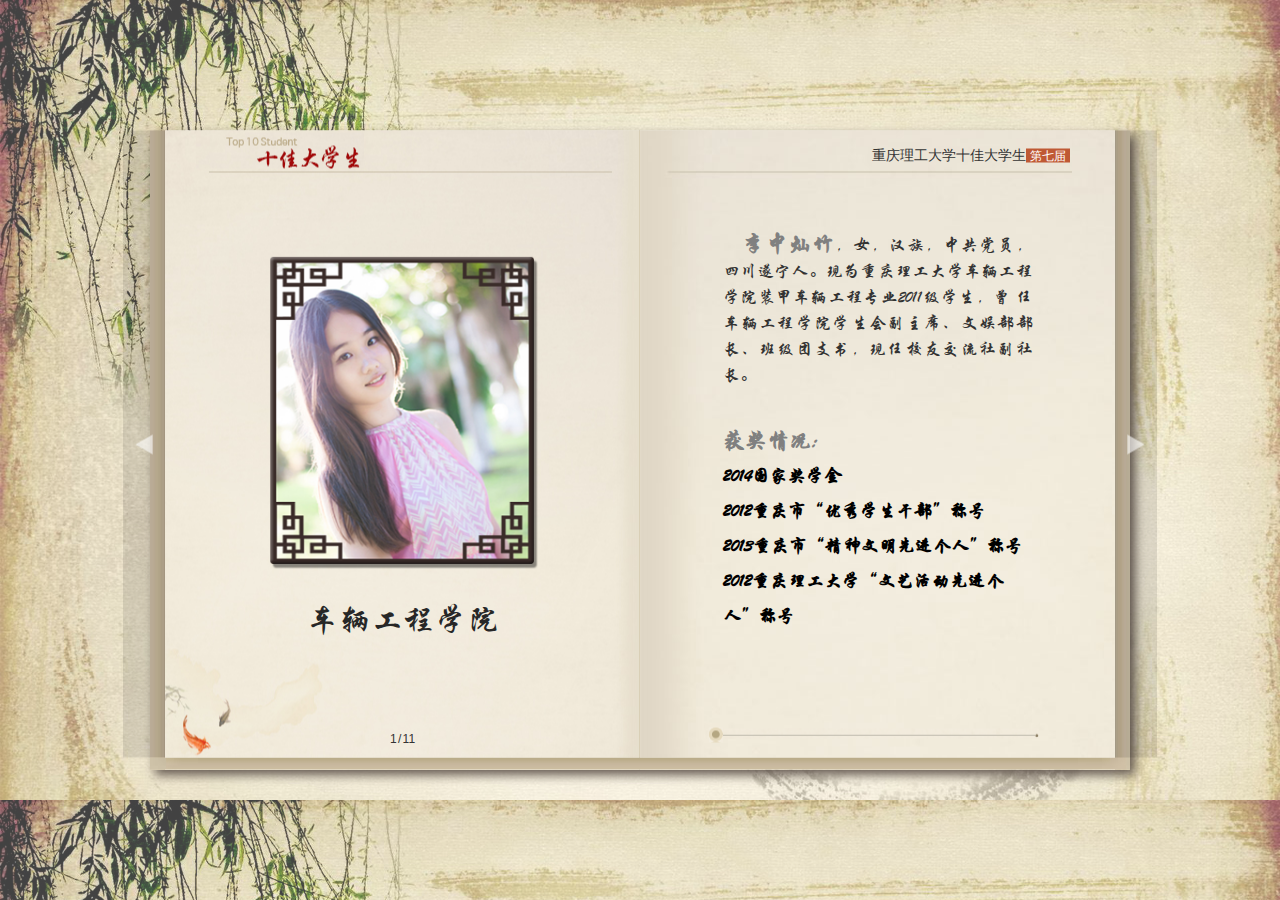
<file: 十佳/往年十佳/index.html>
<!DOCTYPE html PUBLIC "-//W3C//DTD XHTML 1.0 Transitional//EN" "http://www.w3.org/TR/xhtml1/DTD/xhtml1-transitional.dtd">
<html xmlns="http://www.w3.org/1999/xhtml">
<head>
<meta http-equiv="Content-Type" content="text/html; charset=utf-8" />
<title>重理工第七届十佳大学生</title>
<link href="css/style.css" type="text/css" rel="stylesheet" />
  <link type="text/css" href="css/book.css" rel="stylesheet" />
<script type="text/javascript" src="js/jquery.js"></script>
</head>

<body>
<div id="book">
  <div class="arrow" style="left: -27px;">
    <div class="mask"></div>
    <div class="al" title="上一页"></div>
  </div>
  <div id="flip">
    <div class="container">
      <div class="label"></div>
      <div class="content"></div>
      <div class="pager"></div>
    </div>
    <div class="overlayer ie_l"><img src="images/flip_r.png" width="100%" height="627" /></div>
  </div>
  <div id="left">
    <div class="label"></div>
    <div class="content">
     <div class="default">
       <a href="个人介绍.html" target="_blank">
         <img alt="" src="images/李中灿竹.png" width="320"/>
       </a>
       <div class="vote">
         <p>车辆工程学院</p>
       </div>
     </div>
    </div>
    <div class="pager"></div>
  </div>
  <div id="right">
    <div class="label">重庆理工大学十佳大学生<span>第七届</span></div>
    <div class="content">
       <div class="jianjie">
         <div class="aboutself">
           <span class="thename">李中灿竹</span>，女，汉族，中共党员，四川遂宁人。现为重庆理工大学车辆工程学院装甲车辆工程专业2011级学生，曾
           任车辆工程学院学生会副主席、文娱部部长、班级团支书，现任校友交流社副社长。
         </div>
         <div class="rongru">
           <span>获奖情况:</span><br/>2014国家奖学金<br/>2012重庆市“优秀学生干部”称号<br/>2013重庆市“精神文明先进个人”称号<br/>
           2012重庆理工大学“文艺活动先进个人”称号<br/>
         </div>
       </div>
    </div>
    <div class="glide">
      <div style="left: 50%;"></div>
    </div>
  </div>
  <div id="foot"></div>
  <div class="arrow" style="left:965px;">
    <div class="mask"></div>
    <div class="ar" title="下一页"></div>
  </div>
</div>
<script type="text/javascript" src="js/jqueryui-1.8.min.js"></script>
<script type="text/javascript" src="js/book.js"></script>
<script type="text/javascript" src="js/page.js"></script>
</body>
</html>
</file>
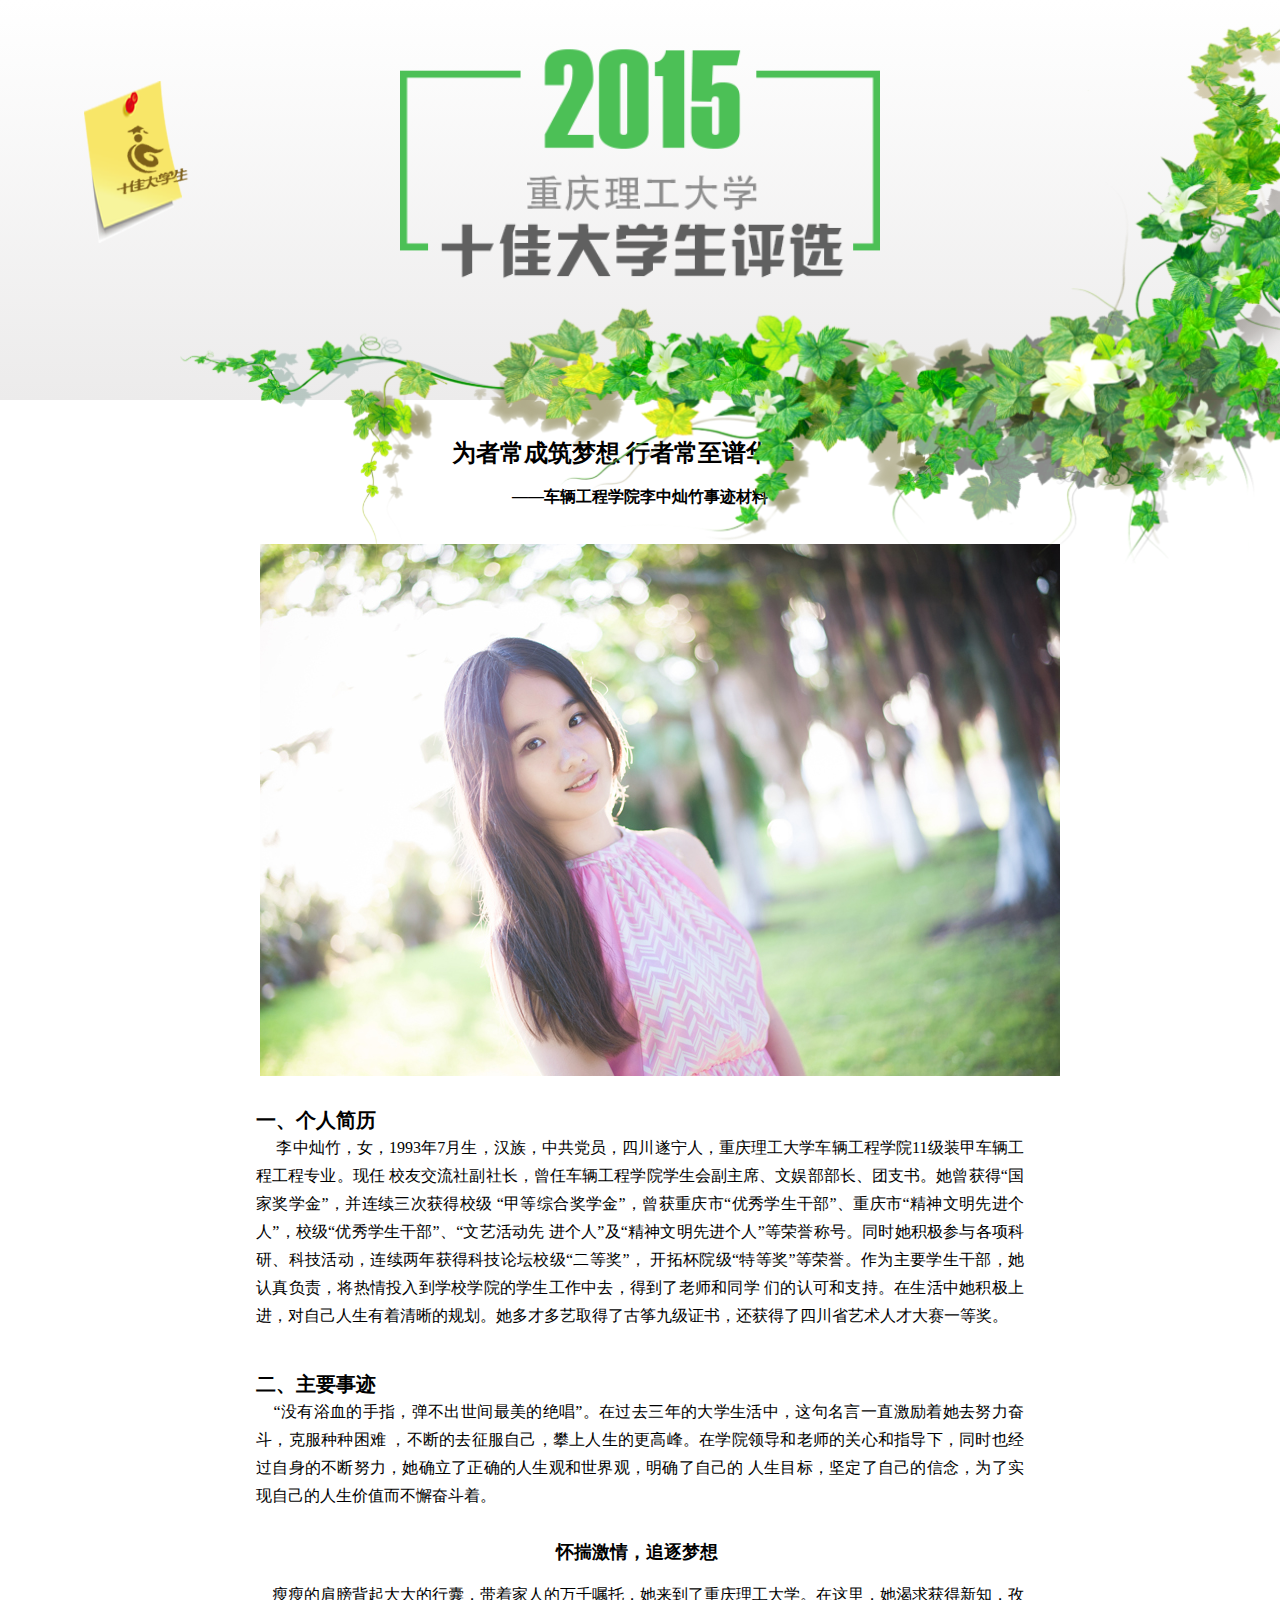
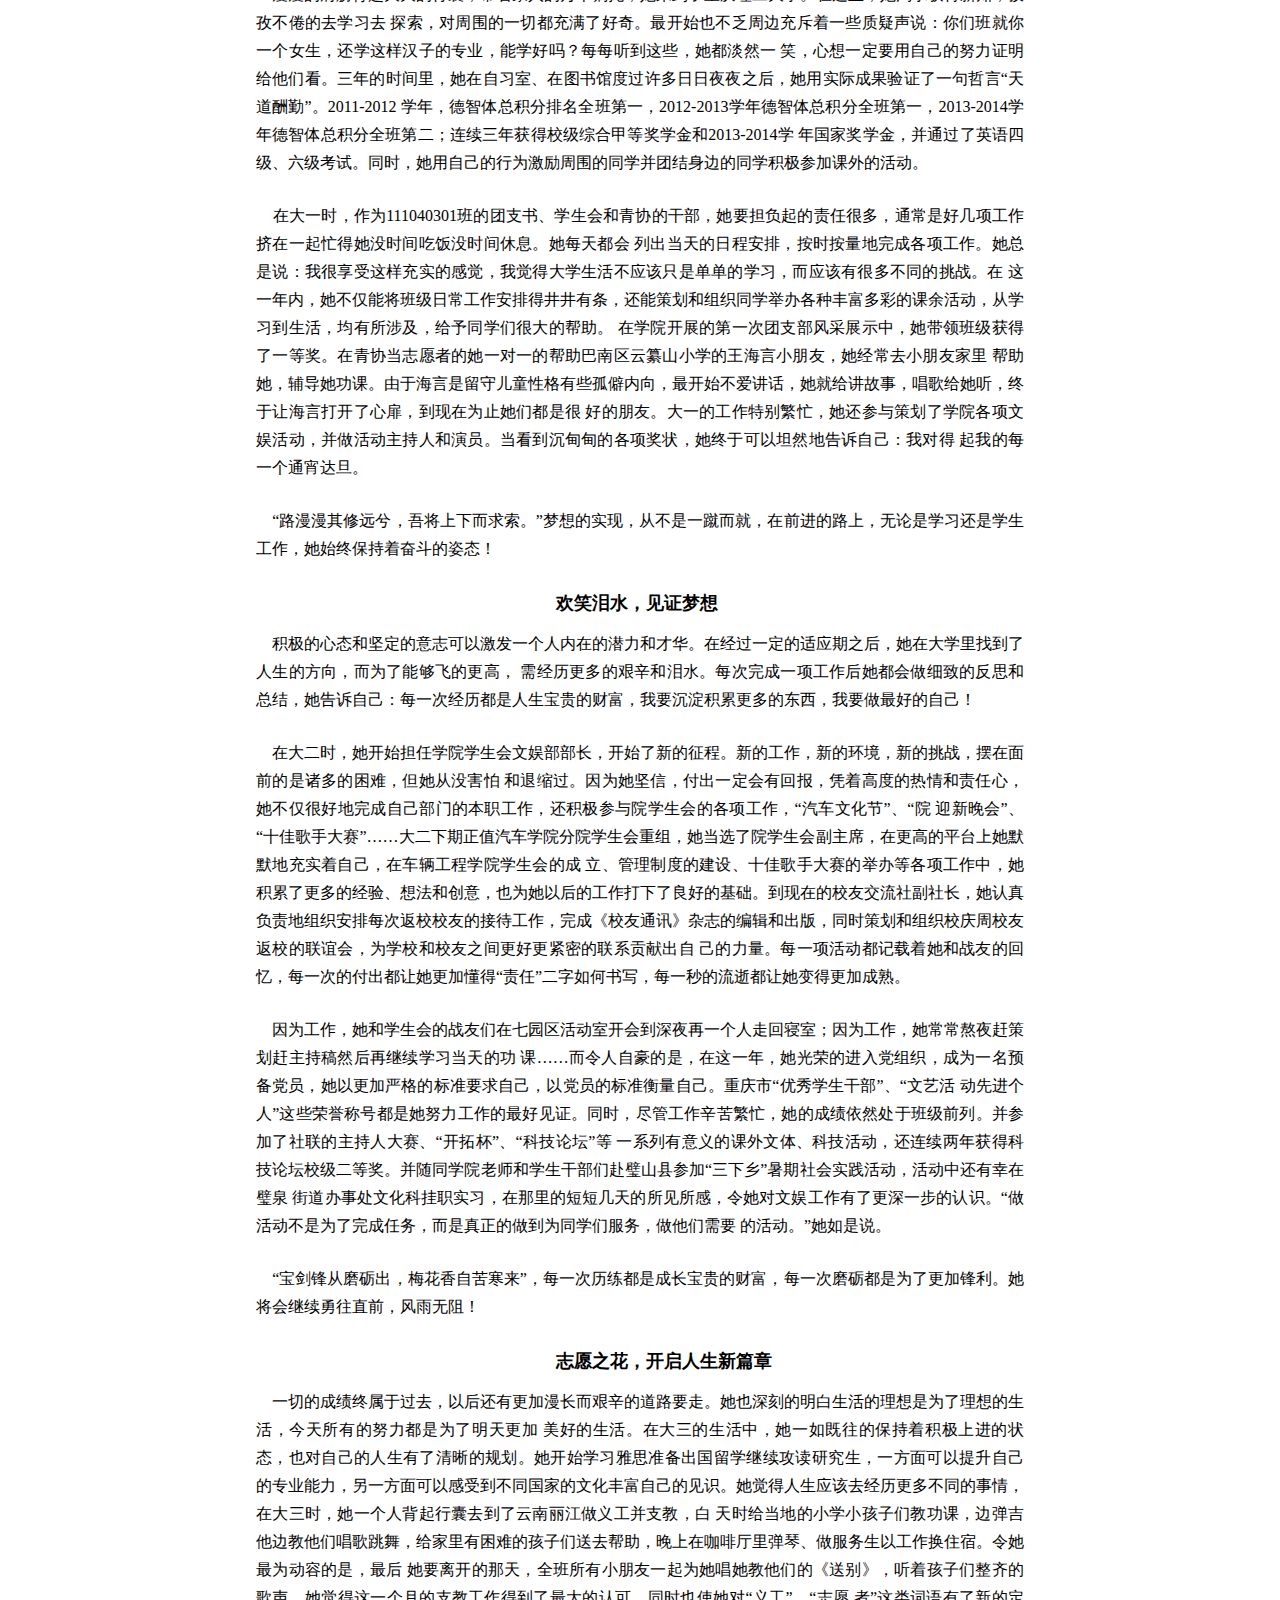
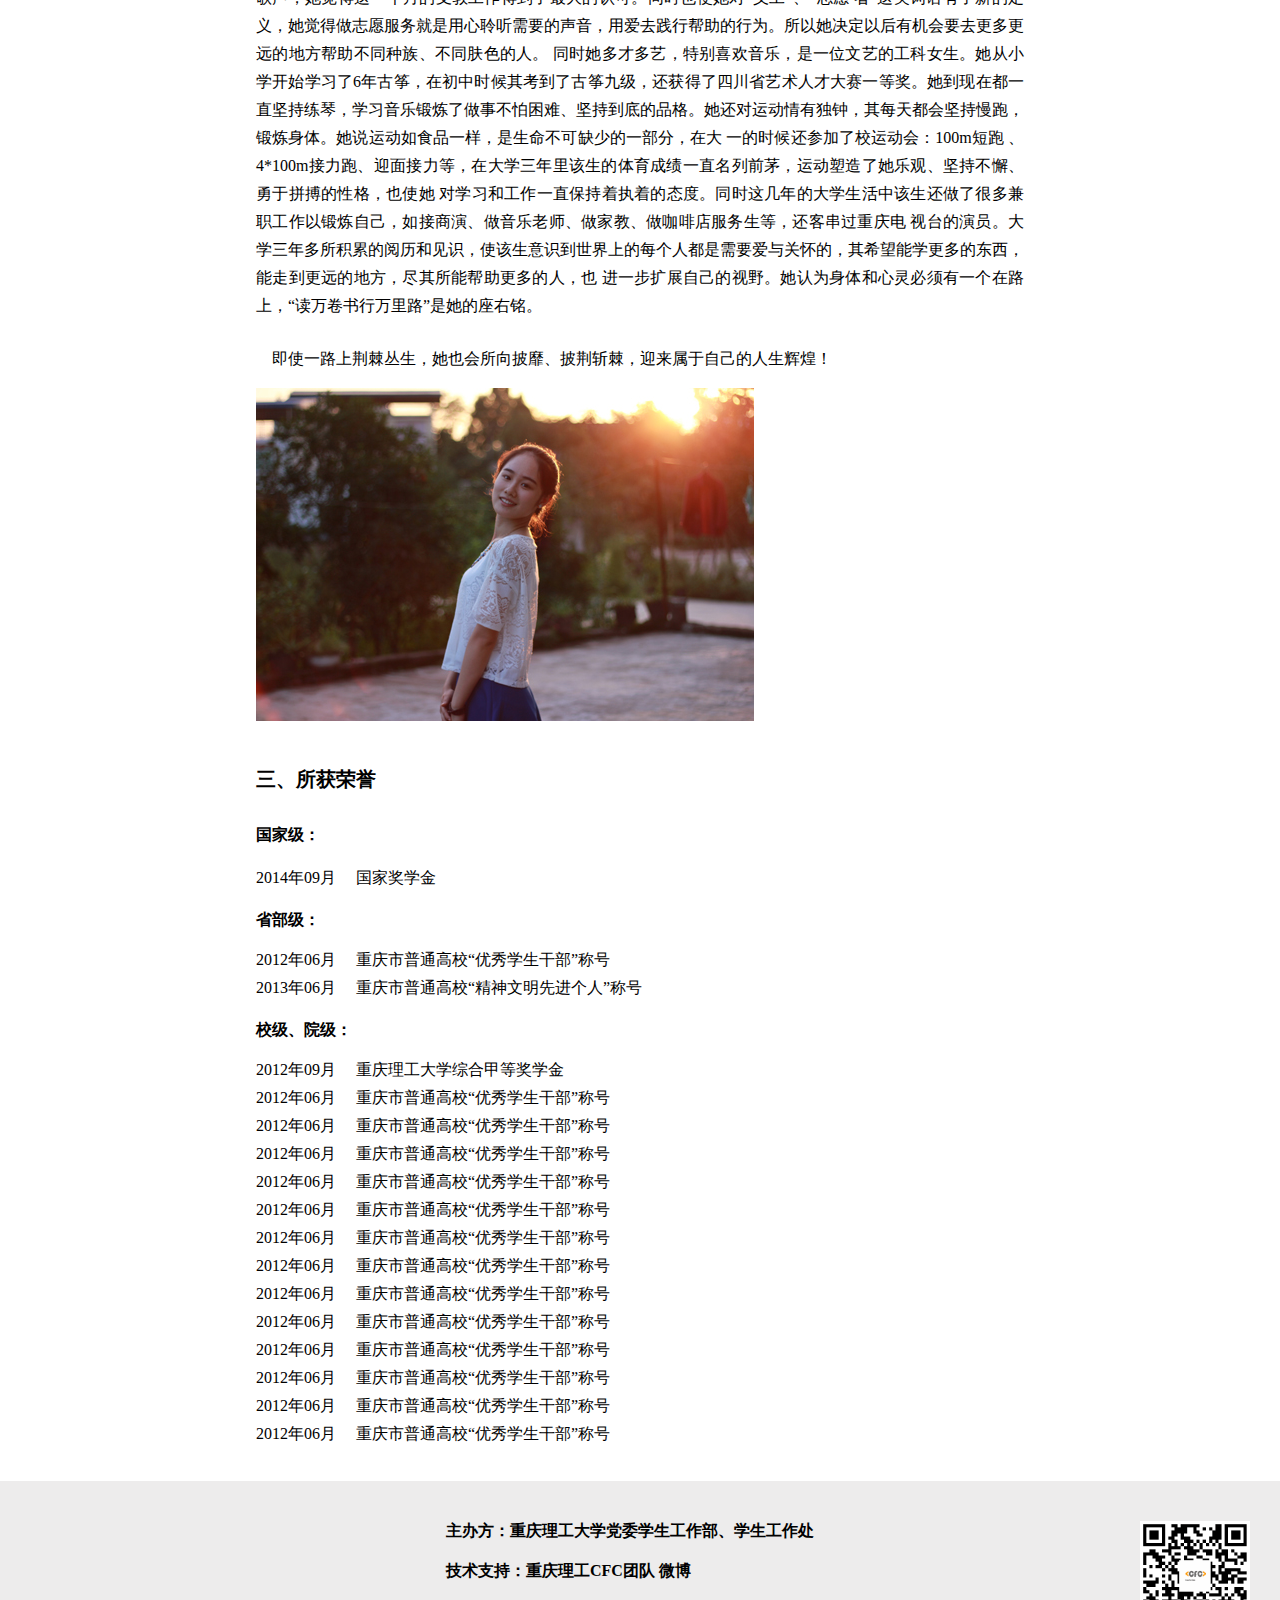
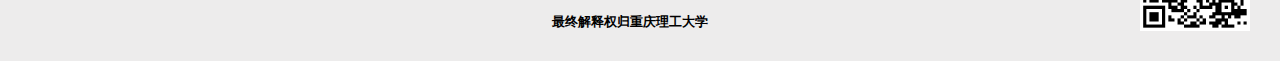
<file: 十佳/十佳大学生/个人介绍.html>
<!DOCTYPE html>
<html lang="en">
<head>
    <meta charset="UTF-8">
    <title>李中灿竹 ┇ 十佳大学生评选</title>
    <link href="headerstyle.css" rel="stylesheet">
    <link href="footerstyle.css" rel="stylesheet">
    <link href="contentstyle1.css" rel="stylesheet">
</head>
<body>
<!--网页头部-->
<div id="header">
    <img src="images/littlenote.png" alt="小便签" style="width:7.6%; height:18%; position:absolute; top:9%; left:6.6%; z-index: 99;"/>
    <img src="images/十佳标志.png" alt="十佳标志" style=" z-index: 1000; position:absolute; top:13%; left:8%; height:9.7%; "/>
    <div id="bigtitle">
        <img class="title" src="images/title.png" alt="大标题">
    </div>
    <div class="tengcao"></div>
</div>
<!--主要内容-->
<div id="content">
    <div id="contents">
        <h2 style="text-align: center; line-height:280%; margin-left:-35px; font-family: 黑体;">为者常成筑梦想 行者常至谱华章</h2>
        <h4 style="text-align: center; margin-top:-20px;">——车辆工程学院李中灿竹事迹材料</h4>
        <img style="position: relative; top:15px; left:3px" src="images/person1.png"/>
        <p class="resume">
            <span class="littletitle">一、个人简历</span>
            &nbsp;&nbsp;&nbsp;&nbsp; 李中灿竹，女，1993年7月生，汉族，中共党员，四川遂宁人，重庆理工大学车辆工程学院11级装甲车辆工程工程专业。现任
            校友交流社副社长，曾任车辆工程学院学生会副主席、文娱部部长、团支书。她曾获得“国家奖学金”，并连续三次获得校级
            “甲等综合奖学金”，曾获重庆市“优秀学生干部”、重庆市“精神文明先进个人”，校级“优秀学生干部”、“文艺活动先
            进个人”及“精神文明先进个人”等荣誉称号。同时她积极参与各项科研、科技活动，连续两年获得科技论坛校级“二等奖”，
            开拓杯院级“特等奖”等荣誉。作为主要学生干部，她认真负责，将热情投入到学校学院的学生工作中去，得到了老师和同学
            们的认可和支持。在生活中她积极上进，对自己人生有着清晰的规划。她多才多艺取得了古筝九级证书，还获得了四川省艺术人才大赛一等奖。
        </p>
        <p class="resume">
            <span class="littletitle">二、主要事迹</span>
            &nbsp;&nbsp;&nbsp;&nbsp;“没有浴血的手指，弹不出世间最美的绝唱”。在过去三年的大学生活中，这句名言一直激励着她去努力奋斗，克服种种困难
            ，不断的去征服自己，攀上人生的更高峰。在学院领导和老师的关心和指导下，同时也经过自身的不断努力，她确立了正确的人生观和世界观，明确了自己的
            人生目标，坚定了自己的信念，为了实现自己的人生价值而不懈奋斗着。
            <span class="littletitle1">怀揣激情，追逐梦想</span>
            <p style="margin-bottom:15px;">
             &nbsp;&nbsp;&nbsp;&nbsp;瘦瘦的肩膀背起大大的行囊，带着家人的万千嘱托，她来到了重庆理工大学。在这里，她渴求获得新知，孜孜不倦的去学习去
             探索，对周围的一切都充满了好奇。最开始也不乏周边充斥着一些质疑声说：你们班就你一个女生，还学这样汉子的专业，能学好吗？每每听到这些，她都淡然一
            笑，心想一定要用自己的努力证明给他们看。三年的时间里，她在自习室、在图书馆度过许多日日夜夜之后，她用实际成果验证了一句哲言“天道酬勤”。2011-2012
            学年，德智体总积分排名全班第一，2012-2013学年德智体总积分全班第一，2013-2014学年德智体总积分全班第二；连续三年获得校级综合甲等奖学金和2013-2014学
             年国家奖学金，并通过了英语四级、六级考试。同时，她用自己的行为激励周围的同学并团结身边的同学积极参加课外的活动。
           </p>
           <p style="margin:25px 0 15px 0; ">
              &nbsp;&nbsp;&nbsp;&nbsp;在大一时，作为111040301班的团支书、学生会和青协的干部，她要担负起的责任很多，通常是好几项工作挤在一起忙得她没时间吃饭没时间休息。她每天都会
              列出当天的日程安排，按时按量地完成各项工作。她总是说：我很享受这样充实的感觉，我觉得大学生活不应该只是单单的学习，而应该有很多不同的挑战。在
              这一年内，她不仅能将班级日常工作安排得井井有条，还能策划和组织同学举办各种丰富多彩的课余活动，从学习到生活，均有所涉及，给予同学们很大的帮助。
              在学院开展的第一次团支部风采展示中，她带领班级获得了一等奖。在青协当志愿者的她一对一的帮助巴南区云纂山小学的王海言小朋友，她经常去小朋友家里
              帮助她，辅导她功课。由于海言是留守儿童性格有些孤僻内向，最开始不爱讲话，她就给讲故事，唱歌给她听，终于让海言打开了心扉，到现在为止她们都是很
              好的朋友。大一的工作特别繁忙，她还参与策划了学院各项文娱活动，并做活动主持人和演员。当看到沉甸甸的各项奖状，她终于可以坦然地告诉自己：我对得
              起我的每一个通宵达旦。
           </p>
          <p style="margin:25px 0 15px 0; ">
            &nbsp;&nbsp;&nbsp;&nbsp;“路漫漫其修远兮，吾将上下而求索。”梦想的实现，从不是一蹴而就，在前进的路上，无论是学习还是学生工作，她始终保持着奋斗的姿态！
          </p>
          <span class="littletitle1">欢笑泪水，见证梦想</span>
          <p style="margin-bottom:15px;">
            &nbsp;&nbsp;&nbsp;&nbsp;积极的心态和坚定的意志可以激发一个人内在的潜力和才华。在经过一定的适应期之后，她在大学里找到了人生的方向，而为了能够飞的更高，
              需经历更多的艰辛和泪水。每次完成一项工作后她都会做细致的反思和总结，她告诉自己：每一次经历都是人生宝贵的财富，我要沉淀积累更多的东西，我要做最好的自己！
          </p>
           <p style="margin:25px 0 15px 0; ">
            &nbsp;&nbsp;&nbsp;&nbsp;在大二时，她开始担任学院学生会文娱部部长，开始了新的征程。新的工作，新的环境，新的挑战，摆在面前的是诸多的困难，但她从没害怕
               和退缩过。因为她坚信，付出一定会有回报，凭着高度的热情和责任心，她不仅很好地完成自己部门的本职工作，还积极参与院学生会的各项工作，“汽车文化节”、“院
               迎新晚会”、“十佳歌手大赛”……大二下期正值汽车学院分院学生会重组，她当选了院学生会副主席，在更高的平台上她默默地充实着自己，在车辆工程学院学生会的成
               立、管理制度的建设、十佳歌手大赛的举办等各项工作中，她积累了更多的经验、想法和创意，也为她以后的工作打下了良好的基础。到现在的校友交流社副社长，她认真
               负责地组织安排每次返校校友的接待工作，完成《校友通讯》杂志的编辑和出版，同时策划和组织校庆周校友返校的联谊会，为学校和校友之间更好更紧密的联系贡献出自
               己的力量。每一项活动都记载着她和战友的回忆，每一次的付出都让她更加懂得“责任”二字如何书写，每一秒的流逝都让她变得更加成熟。
           </p>
           <p style="margin:25px 0 15px 0; ">
            &nbsp;&nbsp;&nbsp;&nbsp;因为工作，她和学生会的战友们在七园区活动室开会到深夜再一个人走回寝室；因为工作，她常常熬夜赶策划赶主持稿然后再继续学习当天的功
               课……而令人自豪的是，在这一年，她光荣的进入党组织，成为一名预备党员，她以更加严格的标准要求自己，以党员的标准衡量自己。重庆市“优秀学生干部”、“文艺活
               动先进个人”这些荣誉称号都是她努力工作的最好见证。同时，尽管工作辛苦繁忙，她的成绩依然处于班级前列。并参加了社联的主持人大赛、“开拓杯”、“科技论坛”等
               一系列有意义的课外文体、科技活动，还连续两年获得科技论坛校级二等奖。并随同学院老师和学生干部们赴璧山县参加“三下乡”暑期社会实践活动，活动中还有幸在璧泉
               街道办事处文化科挂职实习，在那里的短短几天的所见所感，令她对文娱工作有了更深一步的认识。“做活动不是为了完成任务，而是真正的做到为同学们服务，做他们需要
               的活动。”她如是说。
            </p>
            <p style="margin:25px 0 15px 0; ">
            &nbsp;&nbsp;&nbsp;&nbsp;“宝剑锋从磨砺出，梅花香自苦寒来”，每一次历练都是成长宝贵的财富，每一次磨砺都是为了更加锋利。她将会继续勇往直前，风雨无阻！
            </p>
            <span class="littletitle1">志愿之花，开启人生新篇章</span>
            <p style="margin-bottom:15px;">
            &nbsp;&nbsp;&nbsp;&nbsp;一切的成绩终属于过去，以后还有更加漫长而艰辛的道路要走。她也深刻的明白生活的理想是为了理想的生活，今天所有的努力都是为了明天更加
                美好的生活。在大三的生活中，她一如既往的保持着积极上进的状态，也对自己的人生有了清晰的规划。她开始学习雅思准备出国留学继续攻读研究生，一方面可以提升自己
                的专业能力，另一方面可以感受到不同国家的文化丰富自己的见识。她觉得人生应该去经历更多不同的事情，在大三时，她一个人背起行囊去到了云南丽江做义工并支教，白
                天时给当地的小学小孩子们教功课，边弹吉他边教他们唱歌跳舞，给家里有困难的孩子们送去帮助，晚上在咖啡厅里弹琴、做服务生以工作换住宿。令她最为动容的是，最后
                她要离开的那天，全班所有小朋友一起为她唱她教他们的《送别》，听着孩子们整齐的歌声，她觉得这一个月的支教工作得到了最大的认可。同时也使她对“义工”、“志愿
                者”这类词语有了新的定义，她觉得做志愿服务就是用心聆听需要的声音，用爱去践行帮助的行为。所以她决定以后有机会要去更多更远的地方帮助不同种族、不同肤色的人。
                同时她多才多艺，特别喜欢音乐，是一位文艺的工科女生。她从小学开始学习了6年古筝，在初中时候其考到了古筝九级，还获得了四川省艺术人才大赛一等奖。她到现在都一
                直坚持练琴，学习音乐锻炼了做事不怕困难、坚持到底的品格。她还对运动情有独钟，其每天都会坚持慢跑，锻炼身体。她说运动如食品一样，是生命不可缺少的一部分，在大
                一的时候还参加了校运动会：100m短跑 、4*100m接力跑、迎面接力等，在大学三年里该生的体育成绩一直名列前茅，运动塑造了她乐观、坚持不懈、勇于拼搏的性格，也使她
                对学习和工作一直保持着执着的态度。同时这几年的大学生活中该生还做了很多兼职工作以锻炼自己，如接商演、做音乐老师、做家教、做咖啡店服务生等，还客串过重庆电
                视台的演员。大学三年多所积累的阅历和见识，使该生意识到世界上的每个人都是需要爱与关怀的，其希望能学更多的东西，能走到更远的地方，尽其所能帮助更多的人，也
                进一步扩展自己的视野。她认为身体和心灵必须有一个在路上，“读万卷书行万里路”是她的座右铭。
            </p>
            <p style="margin:25px 0 15px 0; ">
            &nbsp;&nbsp;&nbsp;&nbsp;即使一路上荆棘丛生，她也会所向披靡、披荆斩棘，迎来属于自己的人生辉煌！
            </p>
        </p>
        <img src="images/person1(1).png"/>
        <p class="resume">
            <span class="littletitle">三、所获荣誉</span>
            <br/>
            <b>国家级：</b>
            <p style="margin-top:15px;">2014年09月&nbsp;&nbsp;&nbsp;&nbsp;&nbsp;国家奖学金</p>
            <br/>
            <b>省部级：</b>
            <p style="margin-top:15px;">2012年06月&nbsp;&nbsp;&nbsp;&nbsp;&nbsp;重庆市普通高校“优秀学生干部”称号</p>
            <p>2013年06月&nbsp;&nbsp;&nbsp;&nbsp;&nbsp;重庆市普通高校“精神文明先进个人”称号</p>
             <br/>
            <b>校级、院级：</b>
            <p style="margin-top:15px;">2012年09月&nbsp;&nbsp;&nbsp;&nbsp;&nbsp;重庆理工大学综合甲等奖学金</p>
            <p>2012年06月&nbsp;&nbsp;&nbsp;&nbsp;&nbsp;重庆市普通高校“优秀学生干部”称号</p>
            <p>2012年06月&nbsp;&nbsp;&nbsp;&nbsp;&nbsp;重庆市普通高校“优秀学生干部”称号</p>
            <p>2012年06月&nbsp;&nbsp;&nbsp;&nbsp;&nbsp;重庆市普通高校“优秀学生干部”称号</p>
            <p>2012年06月&nbsp;&nbsp;&nbsp;&nbsp;&nbsp;重庆市普通高校“优秀学生干部”称号</p>
            <p>2012年06月&nbsp;&nbsp;&nbsp;&nbsp;&nbsp;重庆市普通高校“优秀学生干部”称号</p>
            <p>2012年06月&nbsp;&nbsp;&nbsp;&nbsp;&nbsp;重庆市普通高校“优秀学生干部”称号</p>
            <p>2012年06月&nbsp;&nbsp;&nbsp;&nbsp;&nbsp;重庆市普通高校“优秀学生干部”称号</p>
            <p>2012年06月&nbsp;&nbsp;&nbsp;&nbsp;&nbsp;重庆市普通高校“优秀学生干部”称号</p>
            <p>2012年06月&nbsp;&nbsp;&nbsp;&nbsp;&nbsp;重庆市普通高校“优秀学生干部”称号</p>
            <p>2012年06月&nbsp;&nbsp;&nbsp;&nbsp;&nbsp;重庆市普通高校“优秀学生干部”称号</p>
            <p>2012年06月&nbsp;&nbsp;&nbsp;&nbsp;&nbsp;重庆市普通高校“优秀学生干部”称号</p>
            <p>2012年06月&nbsp;&nbsp;&nbsp;&nbsp;&nbsp;重庆市普通高校“优秀学生干部”称号</p>
            <p>2012年06月&nbsp;&nbsp;&nbsp;&nbsp;&nbsp;重庆市普通高校“优秀学生干部”称号</p>
        </p>
    </div>
</div>
<!--网页尾部-->
<div id="footer">
    <div class="littlebox">
        <p>主办方：重庆理工大学党委学生工作部、学生工作处</p>
        <p>技术支持：<a href="http://www.crazyforcode.org">重庆理工CFC团队</a>
            <a href="http://weibo.com/crazyforcode">微博</a>
        </p>
        <h5 >最终解释权归重庆理工大学</h5>
    </div>
    <img class="qr_code" src="images/qr_code.png" alt="CFC官方二维码"/>
</div>
</body>
</html>
</file>
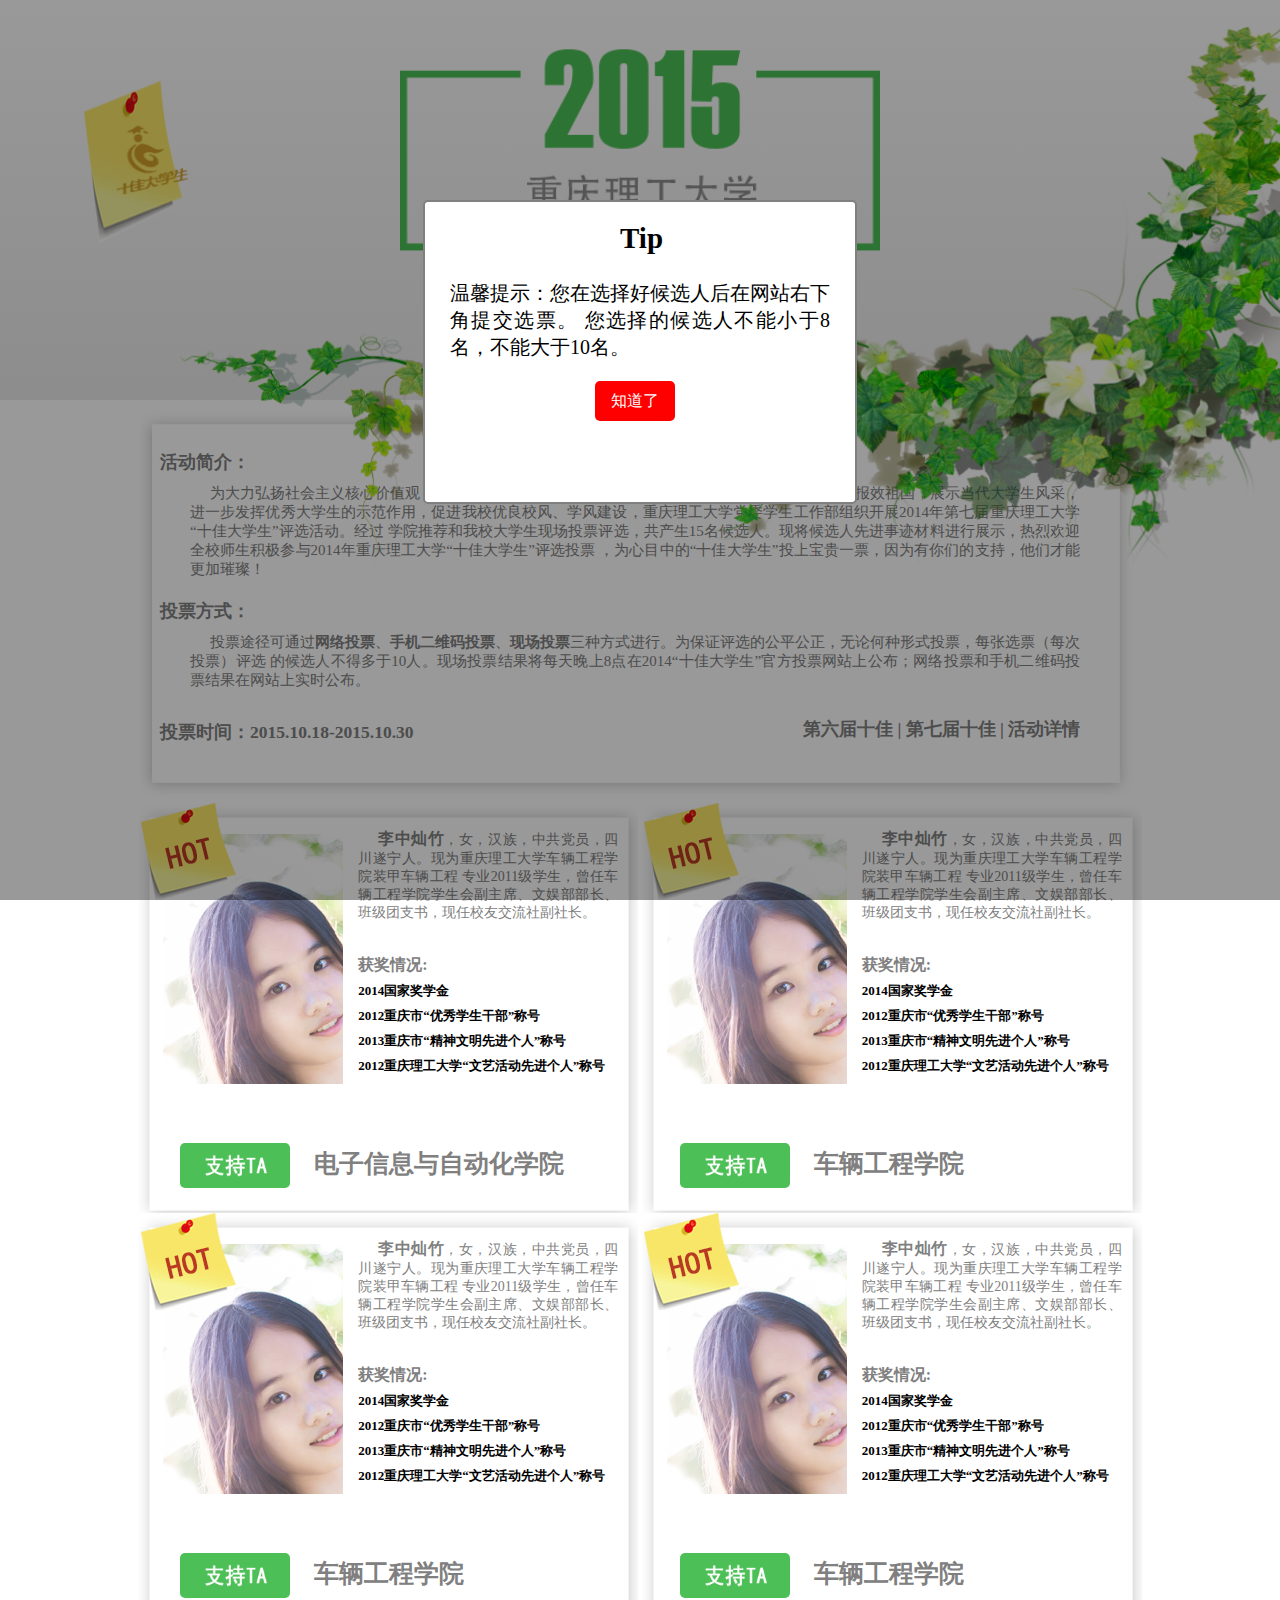
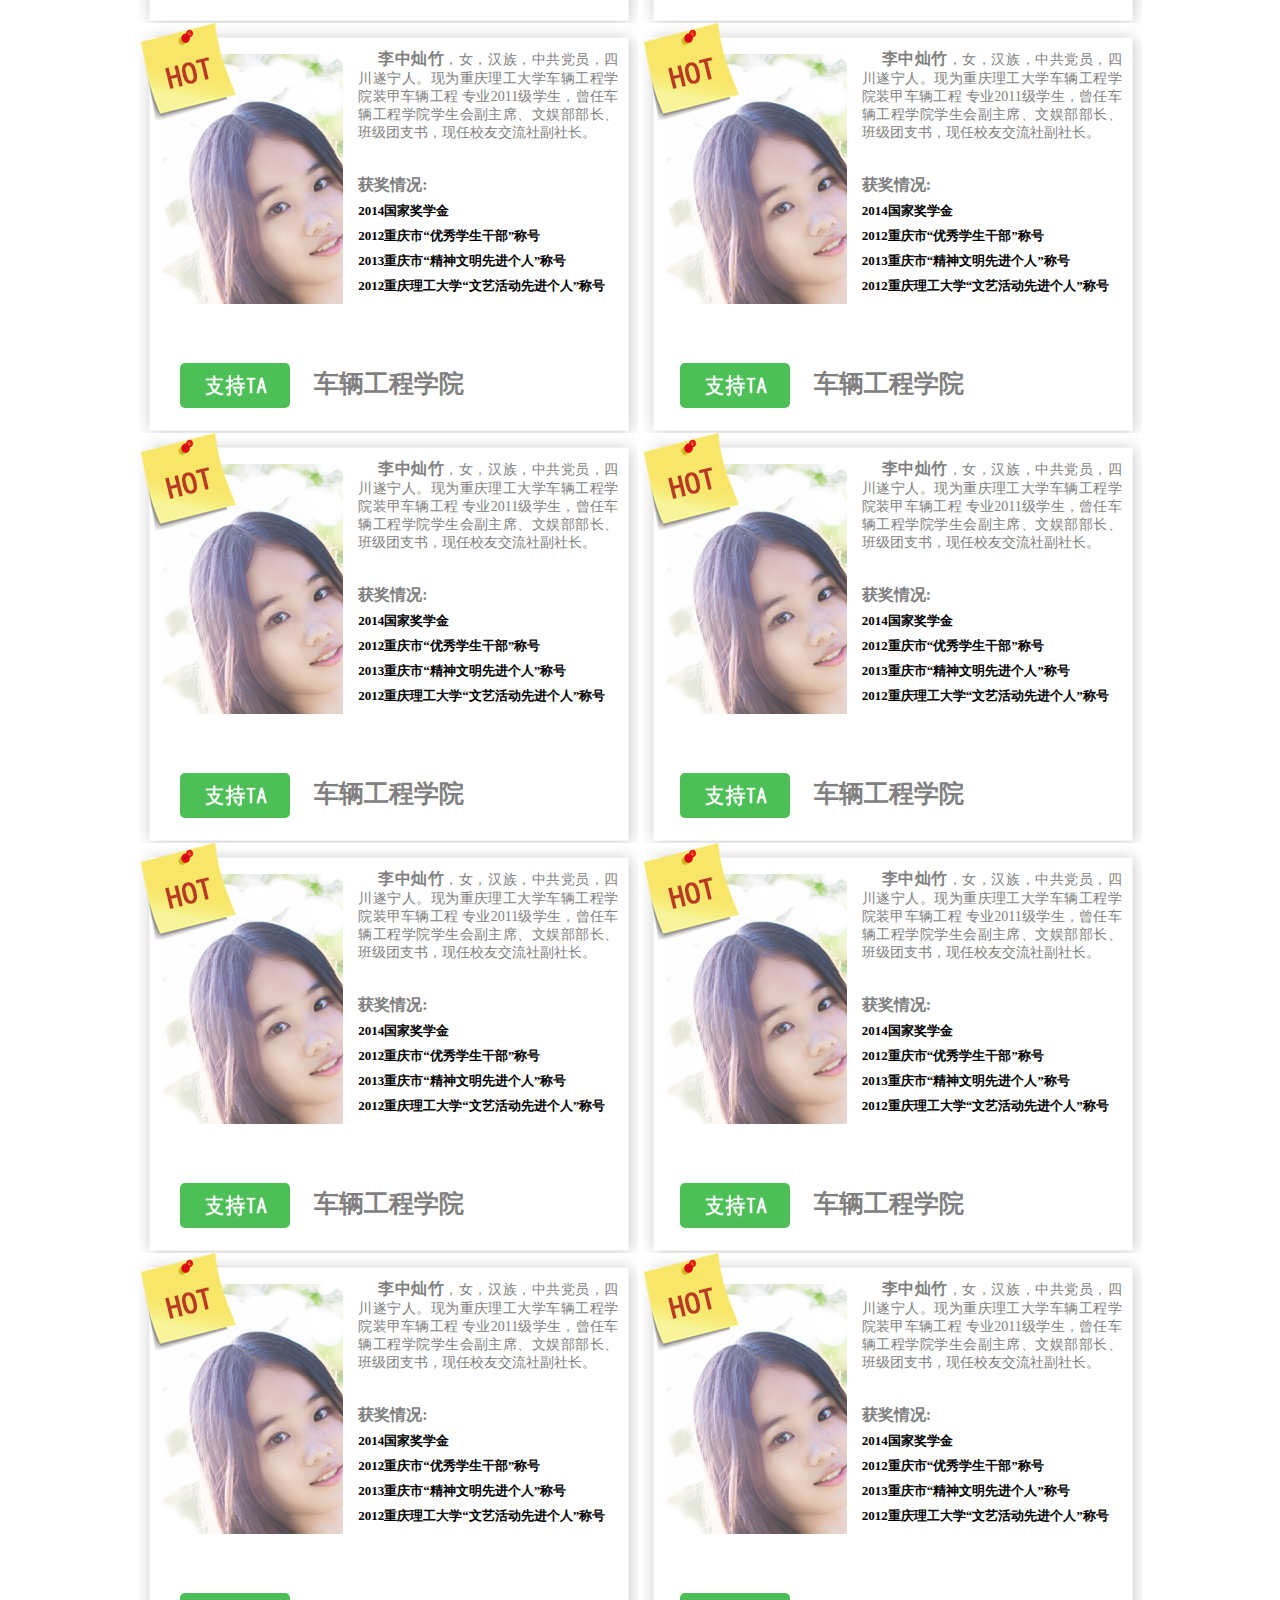
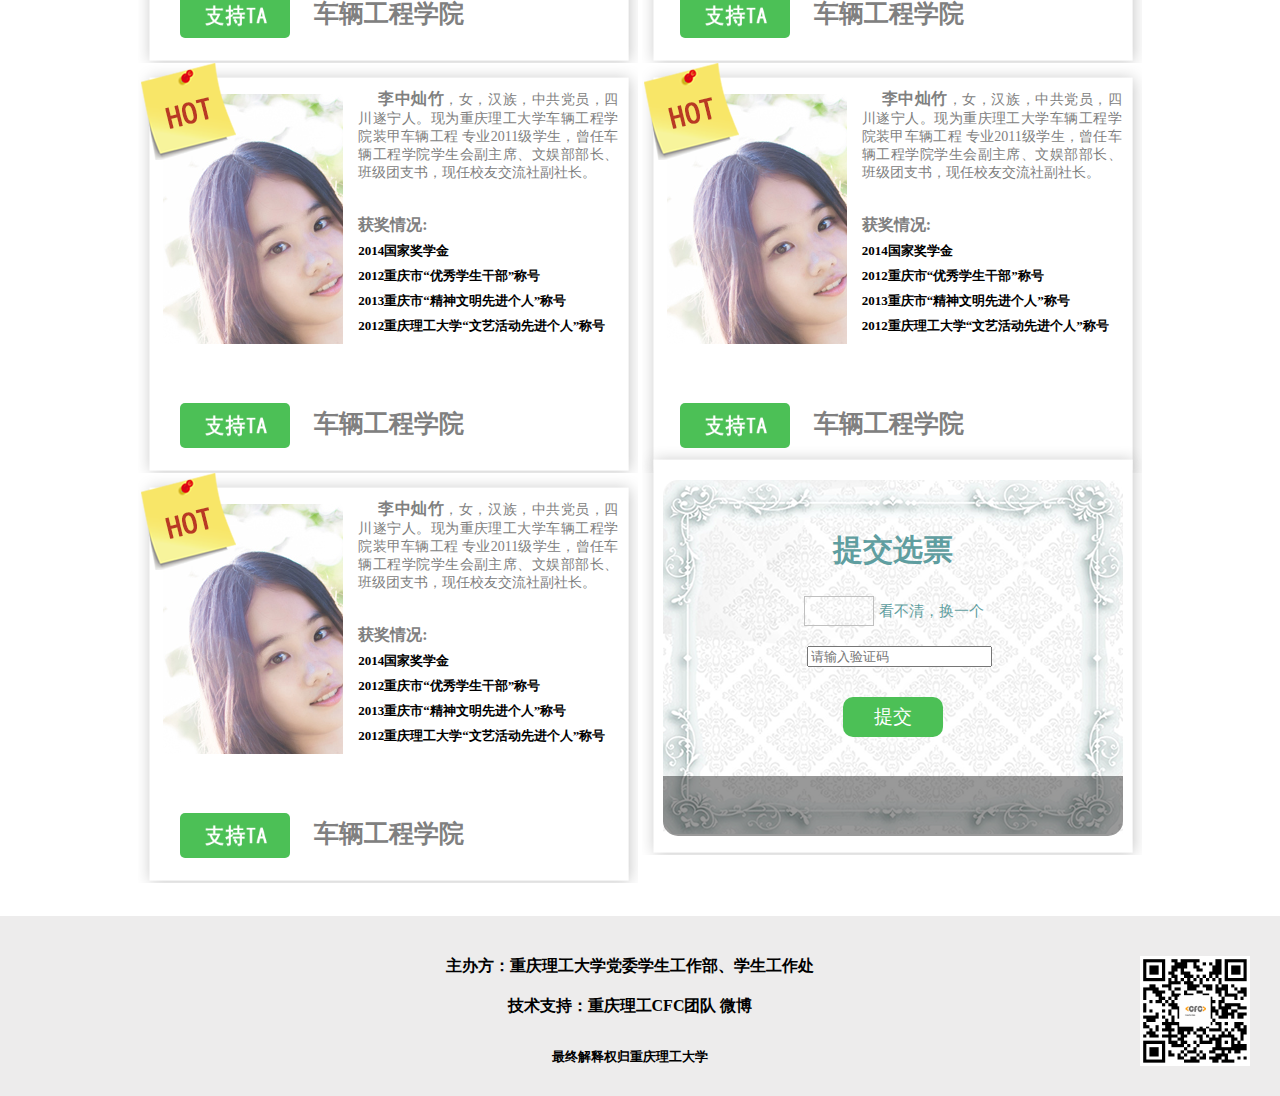
<file: 十佳/十佳大学生/十佳大学生官网.html>
<!DOCTYPE html>
<html lang="en">
<head>
    <meta charset="UTF-8">
    <title>重庆理工大学第八届十佳大学生评选</title>
    <link href="headerstyle.css" rel="stylesheet">
    <link href="footerstyle.css" rel="stylesheet">
    <link href="contentstyle.css" rel="stylesheet">
    <script>
        //淡出效果
        function fadeOut(){
            var speed =  150;
            var val = 100;
            var val1 = 1;
            //循环将透明值以10（0.1）递减,即淡出效果
            function m() {
                val -= 10;
                val1 -= 0.1;
                if (val >= 0 || val1 >= 0) {
                    document.getElementById("load").style.opacity = val1;
                    document.getElementById("load").style.filter = " alpha(opacity ="+ val+")";
                    setTimeout(m, speed);
                } else if (val < 0 || val1 < 0) {
                    //元素透明度为0后隐藏元素
                    document.getElementById("load").style.display = "block";
                   document.getElementById("load").style.zIndex = 0;
                }
            }
            m();
        }
        function remove(){
            fadeOut();
        }
        setTimeout(remove, 2900);

    </script>
</head>
<body>
<!--加载页面-->
<!--<div id="load">
    <div style="position: relative; top:250px;">
        <div class="logo-pic" id="logo-cfc"></div>
        <div class="logo-pic" id="loadstar"></div>
    </div>
</div>-->
<!--提交警告-->
<div id="error" >
    <div  id="e_content"></div>
    <div id="e_button" onclick="hiden1()">马上去改</div>
</div>
<!--温馨提示-->
<div id="tips">
   <div id="outsidetips"></div>
    <div id="tip">
        <div id="t_title">
            Tip
        </div>
        <div id="t_content">
            温馨提示：您在选择好候选人后在网站右下角提交选票。
            您选择的候选人不能小于8名，不能大于10名。
        </div>
        <div id="t_button" onclick="hiden()">
            知道了
        </div>
    </div>
</div>
<!--投票排名榜-->
<div id="RankingList" style="display: none;" onclick="RL_hidden()">
    <div id="bg_RL1"></div>
     <div id="InRL">
         <table>
             <tr>
                 <td>
                     <div class="RL_title">网络投票</div>
                     <ul>
                         <li>
                             <span class="RL_num">1</span>
                             <span class="RL_name">唐浩</span>
                             <spam class="RL_votenum">22222</spam>
                         </li>
                         <li>
                             <span class="RL_num">2</span>
                             <span class="RL_name">唐浩</span>
                             <spam class="RL_votenum">22222</spam>
                         </li>
                         <li>
                             <span class="RL_num">3</span>
                             <span class="RL_name">唐浩</span>
                             <spam class="RL_votenum">22222</spam>
                         </li>
                         <li>
                             <span class="RL_num">4</span>
                             <span class="RL_name">唐浩</span>
                             <spam class="RL_votenum">22222</spam>
                         </li>
                         <li>
                             <span class="RL_num">5</span>
                             <span class="RL_name">唐浩</span>
                             <spam class="RL_votenum">22222</spam>
                         </li>
                         <li>
                             <span class="RL_num">6</span>
                             <span class="RL_name">唐浩</span>
                             <spam class="RL_votenum">22222</spam>
                         </li>
                         <li>
                             <span class="RL_num">7</span>
                             <span class="RL_name">唐浩</span>
                             <spam class="RL_votenum">22222</spam>
                         </li>
                         <li>
                             <span class="RL_num">8</span>
                             <span class="RL_name">唐浩</span>
                             <spam class="RL_votenum">22222</spam>
                         </li>
                         <li>
                             <span class="RL_num">9</span>
                             <span class="RL_name">唐浩</span>
                             <spam class="RL_votenum">22222</spam>
                         </li>
                         <li>
                             <span class="RL_num">10</span>
                             <span class="RL_name">唐浩</span>
                             <spam class="RL_votenum">22222</spam>
                         </li>
                         <li>
                             <span class="RL_num1">11</span>
                             <span class="RL_name">唐浩</span>
                             <spam class="RL_votenum">22222</spam>
                         </li>
                         <li>
                             <span class="RL_num1">12</span>
                             <span class="RL_name">唐浩</span>
                             <spam class="RL_votenum">22222</spam>
                         </li>
                         <li>
                             <span class="RL_num1">13</span>
                             <span class="RL_name">唐浩</span>
                             <spam class="RL_votenum">22222</spam>
                         </li>
                         <li>
                             <span class="RL_num1">14</span>
                             <span class="RL_name">唐浩</span>
                             <spam class="RL_votenum">22222</spam>
                         </li>
                         <li>
                             <span class="RL_num1">15</span>
                             <span class="RL_name">唐浩</span>
                             <spam class="RL_votenum">22222</spam>
                         </li>
                     </ul>
                 </td>
                 <td>
                     <div class="RL_title">手机投票</div>
                     <ul>
                         <li>
                             <span class="RL_num">1</span>
                             <span class="RL_name">唐浩</span>
                             <spam class="RL_votenum">22222</spam>
                         </li>
                         <li>
                             <span class="RL_num">2</span>
                             <span class="RL_name">唐浩</span>
                             <spam class="RL_votenum">22222</spam>
                         </li>
                         <li>
                             <span class="RL_num">3</span>
                             <span class="RL_name">唐浩</span>
                             <spam class="RL_votenum">22222</spam>
                         </li>
                         <li>
                             <span class="RL_num">4</span>
                             <span class="RL_name">唐浩</span>
                             <spam class="RL_votenum">22222</spam>
                         </li>
                         <li>
                             <span class="RL_num">5</span>
                             <span class="RL_name">唐浩</span>
                             <spam class="RL_votenum">22222</spam>
                         </li>
                         <li>
                             <span class="RL_num">6</span>
                             <span class="RL_name">唐浩</span>
                             <spam class="RL_votenum">22222</spam>
                         </li>
                         <li>
                             <span class="RL_num">7</span>
                             <span class="RL_name">唐浩</span>
                             <spam class="RL_votenum">22222</spam>
                         </li>
                         <li>
                             <span class="RL_num">8</span>
                             <span class="RL_name">唐浩</span>
                             <spam class="RL_votenum">22222</spam>
                         </li>
                         <li>
                             <span class="RL_num">9</span>
                             <span class="RL_name">唐浩</span>
                             <spam class="RL_votenum">22222</spam>
                         </li>
                         <li>
                             <span class="RL_num">10</span>
                             <span class="RL_name">唐浩</span>
                             <spam class="RL_votenum">22222</spam>
                         </li>
                         <li>
                             <span class="RL_num1">11</span>
                             <span class="RL_name">唐浩</span>
                             <spam class="RL_votenum">22222</spam>
                         </li>
                         <li>
                             <span class="RL_num1">12</span>
                             <span class="RL_name">唐浩</span>
                             <spam class="RL_votenum">22222</spam>
                         </li>
                         <li>
                             <span class="RL_num1">13</span>
                             <span class="RL_name">唐浩</span>
                             <spam class="RL_votenum">22222</spam>
                         </li>
                         <li>
                             <span class="RL_num1">14</span>
                             <span class="RL_name">唐浩</span>
                             <spam class="RL_votenum">22222</spam>
                         </li>
                         <li>
                             <span class="RL_num1">15</span>
                             <span class="RL_name">唐浩</span>
                             <spam class="RL_votenum">22222</spam>
                         </li>
                     </ul>
                 </td>
                 <td>
                     <div class="RL_title">现场投票</div>
                     <ul>
                         <li>
                             <span class="RL_num">1</span>
                             <span class="RL_name">唐浩</span>
                             <spam class="RL_votenum">22222</spam>
                         </li>
                         <li>
                             <span class="RL_num">2</span>
                             <span class="RL_name">唐浩</span>
                             <spam class="RL_votenum">22222</spam>
                         </li>
                         <li>
                             <span class="RL_num">3</span>
                             <span class="RL_name">唐浩</span>
                             <spam class="RL_votenum">22222</spam>
                         </li>
                         <li>
                             <span class="RL_num">4</span>
                             <span class="RL_name">唐浩</span>
                             <spam class="RL_votenum">22222</spam>
                         </li>
                         <li>
                             <span class="RL_num">5</span>
                             <span class="RL_name">唐浩</span>
                             <spam class="RL_votenum">22222</spam>
                         </li>
                         <li>
                             <span class="RL_num">6</span>
                             <span class="RL_name">唐浩</span>
                             <spam class="RL_votenum">22222</spam>
                         </li>
                         <li>
                             <span class="RL_num">7</span>
                             <span class="RL_name">唐浩</span>
                             <spam class="RL_votenum">22222</spam>
                         </li>
                         <li>
                             <span class="RL_num">8</span>
                             <span class="RL_name">唐浩</span>
                             <spam class="RL_votenum">22222</spam>
                         </li>
                         <li>
                             <span class="RL_num">9</span>
                             <span class="RL_name">唐浩</span>
                             <spam class="RL_votenum">22222</spam>
                         </li>
                         <li>
                             <span class="RL_num">10</span>
                             <span class="RL_name">唐浩</span>
                             <spam class="RL_votenum">22222</spam>
                         </li>
                         <li>
                             <span class="RL_num1">11</span>
                             <span class="RL_name">唐浩</span>
                             <spam class="RL_votenum">22222</spam>
                         </li>
                         <li>
                             <span class="RL_num1">12</span>
                             <span class="RL_name">唐浩</span>
                             <spam class="RL_votenum">22222</spam>
                         </li>
                         <li>
                             <span class="RL_num1">13</span>
                             <span class="RL_name">唐浩</span>
                             <spam class="RL_votenum">22222</spam>
                         </li>
                         <li>
                             <span class="RL_num1">14</span>
                             <span class="RL_name">唐浩</span>
                             <spam class="RL_votenum">22222</spam>
                         </li>
                         <li>
                             <span class="RL_num1">15</span>
                             <span class="RL_name">唐浩</span>
                             <spam class="RL_votenum">22222</spam>
                         </li>
                     </ul>
                 </td>
             </tr>
         </table>
     </div>
    <div id="bg_RL2"></div>
</div>
<!--网页头部-->
<div id="header">
    <div style="cursor: pointer;" onclick="RL_onclick()">
        <img src="images/littlenote.png" alt="小便签" style="width:7.6%; height:18%; position:absolute; top:9%; left:6.6%; z-index: 99;"/>
        <img src="images/十佳标志.png" alt="十佳标志" style=" z-index: 300; position:absolute; top:13%; left:8%; height:9.7%; "/>
    </div>
    <div id="bigtitle">
        <img class="title" src="images/title.png" alt="大标题">
    </div>
    <div class="tengcao"></div>
</div>
<!--主要内容-->
<div id="content">
    <div id="note">
    <h3 style="position:relative;top:50px;left:20px;">活动简介：</h3>
    <p style="position:relative;top:60px;left:50px;text-indent:20px;">
    为大力弘扬社会主义核心价值观，引导和激励大学生立志成才、刻苦学习、创新创业、奉献社会、报效祖国，展示当代大学生风采，
    进一步发挥优秀大学生的示范作用，促进我校优良校风、学风建设，重庆理工大学党委学生工作部组织开展2014年第七届重庆理工大学“十佳大学生”评选活动。经过
    学院推荐和我校大学生现场投票评选，共产生15名候选人。现将候选人先进事迹材料进行展示，热烈欢迎全校师生积极参与2014年重庆理工大学“十佳大学生”评选投票
    ，为心目中的“十佳大学生”投上宝贵一票，因为有你们的支持，他们才能更加璀璨！</p>
    <h3 style="position:relative;top:80px;left:20px;">投票方式：</h3>
    <p style="position:relative;top:90px;left:50px;text-indent:20px;">投票途径可通过<b>网络投票</b>、<b>手机二维码投票</b>、<b>现场投票</b>三种方式进行。为保证评选的公平公正，无论何种形式投票，每张选票（每次投票）评选
    的候选人不得多于10人。现场投票结果将每天晚上8点在2014“十佳大学生”官方投票网站上公布；网络投票和手机二维码投票结果在网站上实时公布。</p>
    <h3 style="position:relative;top:120px;left:20px;">投票时间：2015.10.18-2015.10.30</h3>
    <h3 style="position:relative;top:93px;left:663px;width:300px;">
    <a href="../往年十佳/index1.html"target="_blank">第六届十佳</a>&nbsp;|&nbsp;<a href="../往年十佳/index.html" target="_blank">第七届十佳</a>&nbsp;|&nbsp;<a href="活动详情.html"target="_blank">活动详情</a></h3>
    </div>

    <div class="intr">
        <div class="person people1">
        <img class="hot"src="images/hot.png"alt="hot标签">
        <a href="个人介绍.html"target="_blank"><div class="photo"></div></a>
        <div class="jianjie">
            <div class="aboutself">
                <span class="name">李中灿竹</span>，女，汉族，中共党员，四川遂宁人。现为重庆理工大学车辆工程学院装甲车辆工程
                专业2011级学生，曾任车辆工程学院学生会副主席、文娱部部长、班级团支书，现任校友交流社副社长。
            </div>
            <div class="rongru">
                <span>获奖情况:</span><br/>
                2014国家奖学金<br/>
                2012重庆市“优秀学生干部”称号<br/>
                2013重庆市“精神文明先进个人”称号<br/>
                2012重庆理工大学“文艺活动先进个人”称号<br/>
                </div>
            </div>
            <div class="vote" >
                <img class="zhichi"src="images/button.png"alt="投票">
                <p>电子信息与自动化学院</p>
            </div>
        </div>
        <div class="person people2">
        <img class="hot"src="images/hot.png"alt="hot标签">
        <a href="个人介绍.html"target="_blank"><div class="photo"></div></a>
        <div class="jianjie">
        <div class="aboutself">
        <span class="name">李中灿竹</span>，女，汉族，中共党员，四川遂宁人。现为重庆理工大学车辆工程学院装甲车辆工程
        专业2011级学生，曾任车辆工程学院学生会副主席、文娱部部长、班级团支书，现任校友交流社副社长。
        </div>
        <div class="rongru">
        <span>获奖情况:</span><br/>
        2014国家奖学金<br/>
        2012重庆市“优秀学生干部”称号<br/>
        2013重庆市“精神文明先进个人”称号<br/>
        2012重庆理工大学“文艺活动先进个人”称号<br/>
        </div>
        </div>
        <div class="vote">
        <img class="zhichi"src="images/button.png"alt="投票">
        <p>车辆工程学院</p>
        </div>
        </div>
    </div>
    <div class="intr">
        <div class="person people1">
        <img class="hot"src="images/hot.png"alt="hot标签">
        <a href="个人介绍.html"target="_blank"><div class="photo"></div></a>
        <div class="jianjie">
        <div class="aboutself">
        <span class="name">李中灿竹</span>，女，汉族，中共党员，四川遂宁人。现为重庆理工大学车辆工程学院装甲车辆工程
        专业2011级学生，曾任车辆工程学院学生会副主席、文娱部部长、班级团支书，现任校友交流社副社长。
        </div>
        <div class="rongru">
        <span>获奖情况:</span><br/>
        2014国家奖学金<br/>
        2012重庆市“优秀学生干部”称号<br/>
        2013重庆市“精神文明先进个人”称号<br/>
        2012重庆理工大学“文艺活动先进个人”称号<br/>
        </div>
        </div>
        <div class="vote">
        <img class="zhichi"src="images/button.png"alt="投票">
        <p>车辆工程学院</p>
        </div>
        </div>
        <div class="person people2">
        <img class="hot"src="images/hot.png"alt="hot标签">
        <a href="个人介绍.html"target="_blank"><div class="photo"></div></a>
        <div class="jianjie">
        <div class="aboutself">
        <span class="name">李中灿竹</span>，女，汉族，中共党员，四川遂宁人。现为重庆理工大学车辆工程学院装甲车辆工程
        专业2011级学生，曾任车辆工程学院学生会副主席、文娱部部长、班级团支书，现任校友交流社副社长。
        </div>
        <div class="rongru">
        <span>获奖情况:</span><br/>
        2014国家奖学金<br/>
        2012重庆市“优秀学生干部”称号<br/>
        2013重庆市“精神文明先进个人”称号<br/>
        2012重庆理工大学“文艺活动先进个人”称号<br/>
        </div>
        </div>
        <div class="vote">
        <img class="zhichi"src="images/button.png"alt="投票">
        <p>车辆工程学院</p>
        </div>
        </div>
    </div>
    <div class="intr">
        <div class="person people1">
        <img class="hot"src="images/hot.png"alt="hot标签">
        <a href="个人介绍.html"target="_blank"><div class="photo"></div></a>
        <div class="jianjie">
        <div class="aboutself">
        <span class="name">李中灿竹</span>，女，汉族，中共党员，四川遂宁人。现为重庆理工大学车辆工程学院装甲车辆工程
        专业2011级学生，曾任车辆工程学院学生会副主席、文娱部部长、班级团支书，现任校友交流社副社长。
        </div>
        <div class="rongru">
        <span>获奖情况:</span><br/>
        2014国家奖学金<br/>
        2012重庆市“优秀学生干部”称号<br/>
        2013重庆市“精神文明先进个人”称号<br/>
        2012重庆理工大学“文艺活动先进个人”称号<br/>
        </div>
        </div>
        <div class="vote">
        <img class="zhichi"src="images/button.png"alt="投票">
        <p>车辆工程学院</p>
        </div>
        </div>
        <div class="person people2">
        <img class="hot"src="images/hot.png"alt="hot标签">
        <a href="个人介绍.html"target="_blank"><div class="photo"></div></a>
        <div class="jianjie">
        <div class="aboutself">
        <span class="name">李中灿竹</span>，女，汉族，中共党员，四川遂宁人。现为重庆理工大学车辆工程学院装甲车辆工程
        专业2011级学生，曾任车辆工程学院学生会副主席、文娱部部长、班级团支书，现任校友交流社副社长。
        </div>
        <div class="rongru">
        <span>获奖情况:</span><br/>
        2014国家奖学金<br/>
        2012重庆市“优秀学生干部”称号<br/>
        2013重庆市“精神文明先进个人”称号<br/>
        2012重庆理工大学“文艺活动先进个人”称号<br/>
        </div>
        </div>
        <div class="vote">
        <img class="zhichi"src="images/button.png"alt="投票">
        <p>车辆工程学院</p>
        </div>
        </div>
    </div>
    <div class="intr">
        <div class="person people1">
        <img class="hot"src="images/hot.png"alt="hot标签">
        <a href="个人介绍.html"target="_blank"><div  class="photo"></div></a>
        <div class="jianjie">
        <div class="aboutself">
        <span class="name">李中灿竹</span>，女，汉族，中共党员，四川遂宁人。现为重庆理工大学车辆工程学院装甲车辆工程
        专业2011级学生，曾任车辆工程学院学生会副主席、文娱部部长、班级团支书，现任校友交流社副社长。
        </div>
        <div class="rongru">
        <span>获奖情况:</span><br/>
        2014国家奖学金<br/>
        2012重庆市“优秀学生干部”称号<br/>
        2013重庆市“精神文明先进个人”称号<br/>
        2012重庆理工大学“文艺活动先进个人”称号<br/>
        </div>
        </div>
        <div class="vote">
        <img class="zhichi"src="images/button.png"alt="投票">
        <p>车辆工程学院</p>
        </div>
        </div>
        <div class="person people2">
        <img class="hot"src="images/hot.png"alt="hot标签">
        <a href="个人介绍.html"target="_blank"><div class="photo"></div></a>
        <div class="jianjie">
        <div class="aboutself">
        <span class="name">李中灿竹</span>，女，汉族，中共党员，四川遂宁人。现为重庆理工大学车辆工程学院装甲车辆工程
        专业2011级学生，曾任车辆工程学院学生会副主席、文娱部部长、班级团支书，现任校友交流社副社长。
        </div>
        <div class="rongru">
        <span>获奖情况:</span><br/>
        2014国家奖学金<br/>
        2012重庆市“优秀学生干部”称号<br/>
        2013重庆市“精神文明先进个人”称号<br/>
        2012重庆理工大学“文艺活动先进个人”称号<br/>
        </div>
        </div>
        <div class="vote">
        <img class="zhichi"src="images/button.png"alt="投票">
        <p>车辆工程学院</p>
        </div>
        </div>
    </div>
    <div class="intr">
        <div class="person people1">
        <img class="hot"src="images/hot.png"alt="hot标签">
        <a href="个人介绍.html"target="_blank"><div class="photo"></div></a>
        <div class="jianjie">
        <div class="aboutself">
        <span class="name">李中灿竹</span>，女，汉族，中共党员，四川遂宁人。现为重庆理工大学车辆工程学院装甲车辆工程
        专业2011级学生，曾任车辆工程学院学生会副主席、文娱部部长、班级团支书，现任校友交流社副社长。
        </div>
        <div class="rongru">
        <span>获奖情况:</span><br/>
        2014国家奖学金<br/>
        2012重庆市“优秀学生干部”称号<br/>
        2013重庆市“精神文明先进个人”称号<br/>
        2012重庆理工大学“文艺活动先进个人”称号<br/>
        </div>
        </div>
        <div class="vote">
        <img class="zhichi"src="images/button.png"alt="投票">
        <p>车辆工程学院</p>
        </div>
        </div>
        <div class="person people2">
        <img class="hot"src="images/hot.png"alt="hot标签">
        <a href="个人介绍.html"target="_blank"><div class="photo"></div></a>
        <div class="jianjie">
        <div class="aboutself">
        <span class="name">李中灿竹</span>，女，汉族，中共党员，四川遂宁人。现为重庆理工大学车辆工程学院装甲车辆工程
        专业2011级学生，曾任车辆工程学院学生会副主席、文娱部部长、班级团支书，现任校友交流社副社长。
        </div>
        <div class="rongru">
        <span>获奖情况:</span><br/>
        2014国家奖学金<br/>
        2012重庆市“优秀学生干部”称号<br/>
        2013重庆市“精神文明先进个人”称号<br/>
        2012重庆理工大学“文艺活动先进个人”称号<br/>
        </div>
        </div>
        <div class="vote">
        <img class="zhichi"src="images/button.png"alt="投票">
        <p>车辆工程学院</p>
        </div>
        </div>
    </div>
    <div class="intr">
        <div class="person people1">
        <img class="hot"src="images/hot.png"alt="hot标签">
        <a href="个人介绍.html"target="_blank"><div class="photo"></div></a>
        <div class="jianjie">
        <div class="aboutself">
        <span class="name">李中灿竹</span>，女，汉族，中共党员，四川遂宁人。现为重庆理工大学车辆工程学院装甲车辆工程
        专业2011级学生，曾任车辆工程学院学生会副主席、文娱部部长、班级团支书，现任校友交流社副社长。
        </div>
        <div class="rongru">
        <span>获奖情况:</span><br/>
        2014国家奖学金<br/>
        2012重庆市“优秀学生干部”称号<br/>
        2013重庆市“精神文明先进个人”称号<br/>
        2012重庆理工大学“文艺活动先进个人”称号<br/>
        </div>
        </div>
        <div class="vote">
        <img class="zhichi"src="images/button.png"alt="投票">
        <p>车辆工程学院</p>
        </div>
        </div>
        <div class="person people2">
        <img class="hot"src="images/hot.png"alt="hot标签">
        <a href="个人介绍.html"target="_blank"><div class="photo"></div></a>
        <div class="jianjie">
        <div class="aboutself">
        <span class="name">李中灿竹</span>，女，汉族，中共党员，四川遂宁人。现为重庆理工大学车辆工程学院装甲车辆工程
        专业2011级学生，曾任车辆工程学院学生会副主席、文娱部部长、班级团支书，现任校友交流社副社长。
        </div>
        <div class="rongru">
        <span>获奖情况:</span><br/>
        2014国家奖学金<br/>
        2012重庆市“优秀学生干部”称号<br/>
        2013重庆市“精神文明先进个人”称号<br/>
        2012重庆理工大学“文艺活动先进个人”称号<br/>
        </div>
        </div>
        <div class="vote">
        <img class="zhichi"src="images/button.png"alt="投票">
        <p>车辆工程学院</p>
        </div>
        </div>
    </div>
    <div class="intr">
        <div class="person people1">
        <img class="hot"src="images/hot.png"alt="hot标签">
        <a href="个人介绍.html"target="_blank"><div class="photo"></div></a>
        <div class="jianjie">
        <div class="aboutself">
        <span class="name">李中灿竹</span>，女，汉族，中共党员，四川遂宁人。现为重庆理工大学车辆工程学院装甲车辆工程
        专业2011级学生，曾任车辆工程学院学生会副主席、文娱部部长、班级团支书，现任校友交流社副社长。
        </div>
        <div class="rongru">
        <span>获奖情况:</span><br/>
        2014国家奖学金<br/>
        2012重庆市“优秀学生干部”称号<br/>
        2013重庆市“精神文明先进个人”称号<br/>
        2012重庆理工大学“文艺活动先进个人”称号<br/>
        </div>
        </div>
        <div class="vote">
        <img class="zhichi"src="images/button.png"alt="投票">
        <p>车辆工程学院</p>
        </div>
        </div>
        <div class="person people2">
        <img class="hot"src="images/hot.png"alt="hot标签">
        <a href="个人介绍.html"target="_blank"><div class="photo"></div></a>
        <div class="jianjie">
        <div class="aboutself">
        <span class="name">李中灿竹</span>，女，汉族，中共党员，四川遂宁人。现为重庆理工大学车辆工程学院装甲车辆工程
        专业2011级学生，曾任车辆工程学院学生会副主席、文娱部部长、班级团支书，现任校友交流社副社长。
        </div>
        <div class="rongru">
        <span>获奖情况:</span><br/>
        2014国家奖学金<br/>
        2012重庆市“优秀学生干部”称号<br/>
        2013重庆市“精神文明先进个人”称号<br/>
        2012重庆理工大学“文艺活动先进个人”称号<br/>
        </div>
        </div>
        <div class="vote">
        <img class="zhichi"src="images/button.png"alt="投票">
        <p>车辆工程学院</p>
        </div>
        </div>
    </div>
    <div class="intr">
        <div class="person people1">
        <img class="hot"src="images/hot.png"alt="hot标签">
        <a href="个人介绍.html"target="_blank"><div class="photo"></div></a>
        <div class="jianjie">
        <div class="aboutself">
        <span class="name">李中灿竹</span>，女，汉族，中共党员，四川遂宁人。现为重庆理工大学车辆工程学院装甲车辆工程
        专业2011级学生，曾任车辆工程学院学生会副主席、文娱部部长、班级团支书，现任校友交流社副社长。
        </div>
        <div class="rongru">
        <span>获奖情况:</span><br/>
        2014国家奖学金<br/>
        2012重庆市“优秀学生干部”称号<br/>
        2013重庆市“精神文明先进个人”称号<br/>
        2012重庆理工大学“文艺活动先进个人”称号<br/>
        </div>
        </div>
        <div class="vote">
        <img class="zhichi"src="images/button.png"alt="投票">
        <p>车辆工程学院</p>
        </div>
        </div>
        <div class="person people2"style="overflow:hidden;position:relative;top:-210px;">
            <div id="votebox">
                <div id="v_title">
                提交选票
                </div>
            <div id="v_code">
                <img id="code"style="width:70px;height:30px;"/><a href="#" >看不清，换一个</a>
                <input type="text"id="inputCode"placeholder="请输入验证码"/>
            </div>
            <div id="submit" onclick="judgeSelected()">提交</div>
            <div id="v_names">
            </div>
            </div>
        </div>
    </div>
</div>
<!--网页尾部-->
<div id="footer">
   <div class="littlebox">
        <p>主办方：重庆理工大学党委学生工作部、学生工作处</p>
        <p>技术支持：<a href="http://www.crazyforcode.org">重庆理工CFC团队</a>
            <a href="http://weibo.com/crazyforcode">微博</a>
        </p>
        <h5 >最终解释权归重庆理工大学</h5>
   </div>
    <img class="qr_code" src="images/qr_code.png" alt="CFC官方二维码"/>
</div>
<script src="action.js"></script>
<script src="centercontent.js"></script>
</body>
</html>
</file>
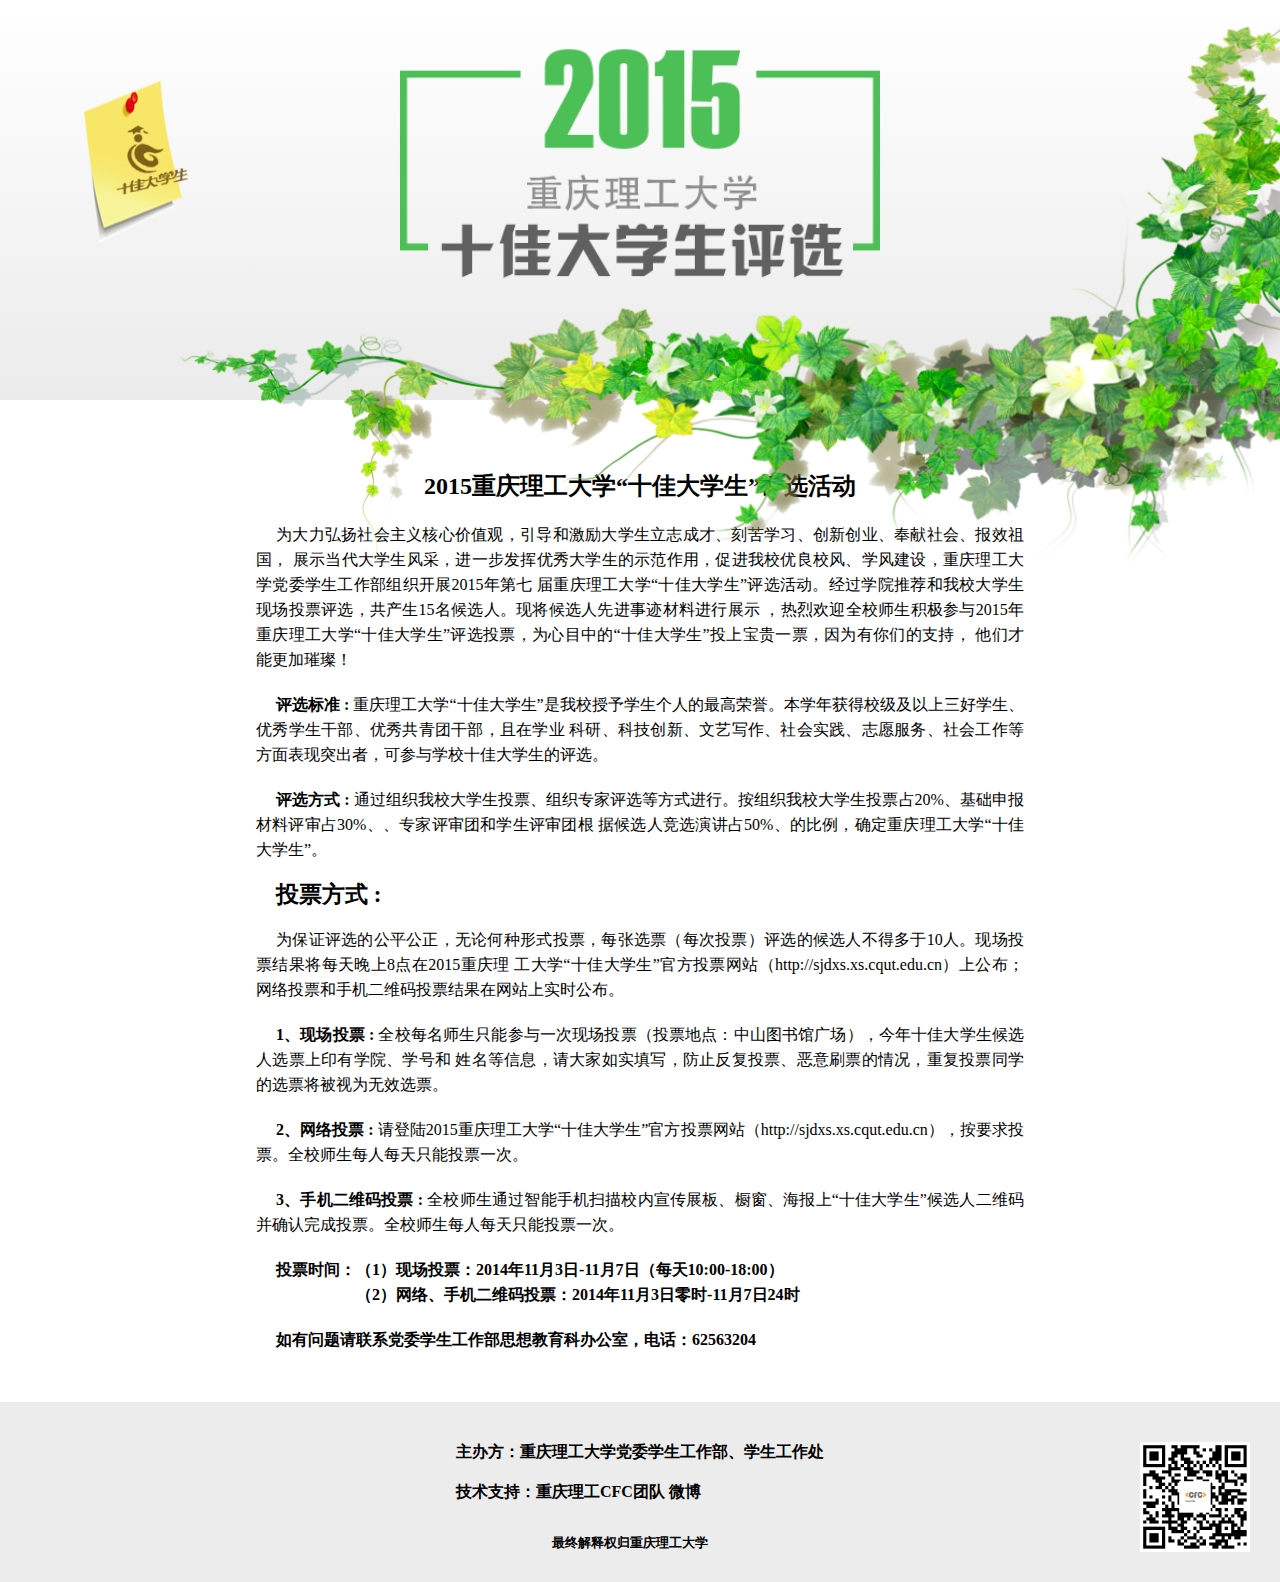
<file: 十佳/十佳大学生/活动详情.html>
<!DOCTYPE html>
<html lang="en">
<head>
    <meta charset="UTF-8">
    <title>活动详情 ┇ 十佳大学生评选</title>
    <link href="headerstyle.css" rel="stylesheet">
    <link href="footerstyle.css" rel="stylesheet">
    <link href="contentstyle2.css" rel="stylesheet">
</head>
<body>
<!--网页头部-->
<div id="header">
    <img src="images/littlenote.png" alt="小便签" style="width:7.6%; height:18%; position:absolute; top:9%; left:6.6%; z-index: 99;"/>
    <img src="images/十佳标志.png" alt="十佳标志" style=" z-index: 1000; position:absolute; top:13%; left:8%; height:9.7%; "/>
    <div id="bigtitle">
        <img class="title" src="images/title.png" alt="大标题">
    </div>
    <div class="tengcao"></div>
</div>
<!--主要内容-->
<div id="content">
       <h2>2015重庆理工大学“十佳大学生”评选活动</h2>
    <p>为大力弘扬社会主义核心价值观，引导和激励大学生立志成才、刻苦学习、创新创业、奉献社会、报效祖国，
        展示当代大学生风采，进一步发挥优秀大学生的示范作用，促进我校优良校风、学风建设，重庆理工大学党委学生工作部组织开展2015年第七
        届重庆理工大学“十佳大学生”评选活动。经过学院推荐和我校大学生现场投票评选，共产生15名候选人。现将候选人先进事迹材料进行展示
        ，热烈欢迎全校师生积极参与2015年重庆理工大学“十佳大学生”评选投票，为心目中的“十佳大学生”投上宝贵一票，因为有你们的支持，
        他们才能更加璀璨！
    </p>
    <p style="margin-top: 20px;">
        <b>评选标准 :</b> 重庆理工大学“十佳大学生”是我校授予学生个人的最高荣誉。本学年获得校级及以上三好学生、优秀学生干部、优秀共青团干部，且在学业
        科研、科技创新、文艺写作、社会实践、志愿服务、社会工作等方面表现突出者，可参与学校十佳大学生的评选。
    </p>
    <p style="margin-top: 20px;">
        <b>评选方式 :</b> 通过组织我校大学生投票、组织专家评选等方式进行。按组织我校大学生投票占20%、基础申报材料评审占30%、、专家评审团和学生评审团根
        据候选人竞选演讲占50%、的比例，确定重庆理工大学“十佳大学生”。
    </p>
    <p style="margin-top: 20px; font-size: 23px;">
        <b>投票方式 :</b><br/>
    </p>
    <p style="margin-top: 20px;">
        为保证评选的公平公正，无论何种形式投票，每张选票（每次投票）评选的候选人不得多于10人。现场投票结果将每天晚上8点在2015重庆理
        工大学“十佳大学生”官方投票网站（http://sjdxs.xs.cqut.edu.cn）上公布；网络投票和手机二维码投票结果在网站上实时公布。
    </p>
    <p style="margin-top: 20px;">
        <b>1、现场投票 :</b> 全校每名师生只能参与一次现场投票（投票地点：中山图书馆广场），今年十佳大学生候选人选票上印有学院、学号和
        姓名等信息，请大家如实填写，防止反复投票、恶意刷票的情况，重复投票同学的选票将被视为无效选票。
    </p>
    <p style="margin-top: 20px;">
        <b>2、网络投票 :</b> 请登陆2015重庆理工大学“十佳大学生”官方投票网站（http://sjdxs.xs.cqut.edu.cn），按要求投票。全校师生每人每天只能投票一次。
    </p>
    <p style="margin-top: 20px;">
        <b>3、手机二维码投票 :</b> 全校师生通过智能手机扫描校内宣传展板、橱窗、海报上“十佳大学生”候选人二维码并确认完成投票。全校师生每人每天只能投票一次。
    </p>
    <p style="margin-top: 20px;">
        <b>投票时间：（1）现场投票：2014年11月3日-11月7日（每天10:00-18:00）</b>
        <p style="text-indent: 100px;"><b>（2）网络、手机二维码投票：2014年11月3日零时-11月7日24时</b></p>
    </p>
    <p style="margin-top: 20px;">
        <b>如有问题请联系党委学生工作部思想教育科办公室，电话：62563204</b>
    </p>
</div>
<!--网页尾部-->
<div id="footer">
    <div class="littlebox">
        <p>主办方：重庆理工大学党委学生工作部、学生工作处</p>
        <p>技术支持：<a href="http://www.crazyforcode.org">重庆理工CFC团队</a>
            <a href="http://weibo.com/crazyforcode">微博</a>
        </p>
        <h5 >最终解释权归重庆理工大学</h5>
    </div>
    <img class="qr_code" src="images/qr_code.png" alt="CFC官方二维码"/>
</div>
</body>
</html>
</file>
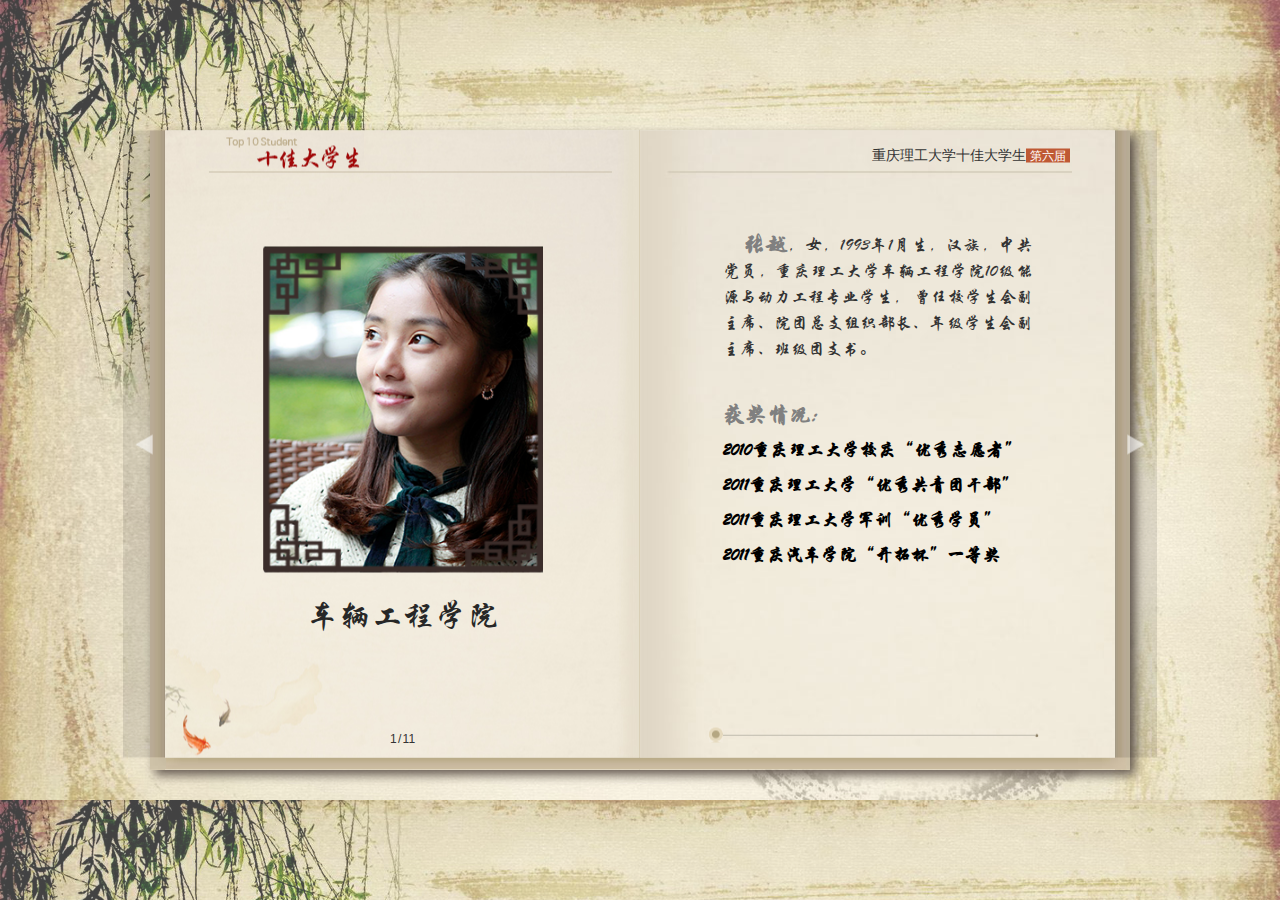
<file: 十佳/往年十佳/index1.html>
<!DOCTYPE html PUBLIC "-//W3C//DTD XHTML 1.0 Transitional//EN" "http://www.w3.org/TR/xhtml1/DTD/xhtml1-transitional.dtd">
<html xmlns="http://www.w3.org/1999/xhtml">
<head>
    <meta http-equiv="Content-Type" content="text/html; charset=utf-8" />
    <title>重理工第六届十佳大学生</title>
    <link href="css/style.css" type="text/css" rel="stylesheet" />
    <link type="text/css" href="css/book.css" rel="stylesheet" />
    <script type="text/javascript" src="js/jquery.js"></script>
</head>

<body>
<div id="book">
    <div class="arrow" style="left: -27px;">
        <div class="mask"></div>
        <div class="al" title="上一页"></div>
    </div>
    <div id="flip">
        <div class="container">
            <div class="label"></div>
            <div class="content"></div>
            <div class="pager"></div>
        </div>
        <div class="overlayer ie_l"><img src="images/flip_r.png" width="100%" height="627" /></div>
    </div>
    <div id="left">
        <div class="label"></div>
        <div class="content">
          <div class="default">
               <img alt="" src="images/张越.png" width="280"/>
                <div class="vote">
                    <p style="margin-top:25px;">
                        车辆工程学院
                    </p>
                </div>
          </div>
        </div>
        <div class="pager"></div>
    </div>
    <div id="right">
        <div class="label">重庆理工大学十佳大学生<span>第六届</span></div>
        <div class="content">
           <div class="jianjie">
               <div class="aboutself">
                   <span class="thename">张越</span>，女，1993年1月生，汉族，中共党员，重庆理工大学车辆工程学院10级能源与动力工程专业学生，
                   曾任校学生会副主席、院团总支组织部长、年级学生会副主席、班级团支书。
               </div>
               <div class="rongru">
                   <span>获奖情况:</span><br/> 2010重庆理工大学校庆“优秀志愿者”<br/> 2011重庆理工大学“优秀共青团干部”<br/>
                   2011重庆理工大学军训“优秀学员”<br/> 2011重庆汽车学院“开拓杯”一等奖<br/>
               </div>
           </div>
        </div>
        <div class="glide">
            <div style="left: 50%;"></div>
        </div>
    </div>
    <div id="foot"></div>
    <div class="arrow" style="left:965px;">
        <div class="mask"></div>
        <div class="ar" title="下一页"></div>
    </div>
</div>
<script type="text/javascript" src="js/jqueryui-1.8.min.js"></script>
<script type="text/javascript" src="js/book.js"></script>
<script type="text/javascript" src="js/page1.js"></script>
</body>
</html>
</file>
<file: 十佳/往年十佳/css/book.css>
@font-face{
    font-family: chinese_xing;
    src: url(../font/华文行楷.ttf);
}

*{margin:0;padding:0;list-style-type:none;}
a,img{border:0;}
body{font-family: "SimSun"; font-size: 12px; color: #333333; }
/* book */
#flip{position:absolute;left:200px;width:652px;height:627px;overflow:hidden;z-index:100;display:none;}
#flip .overlayer{height:627px;width:100%;position:absolute;left:0;top:0;z-index:200;}
#flip .overlayer img{width:100%;position:absolute;left:0;top:0;}
#flip .container{width:73%;overflow:hidden;height:627px;background:url(../images/book_l.png) left top no-repeat;}
*html #flip .ie_r{filter:progid:DXImageTransform.Microsoft.AlphaImageLoader(enabled=true,sizingMethod=scale,src="images/flip_r.png");background:none;}
*html #flip .ie_l{filter:progid:DXImageTransform.Microsoft.AlphaImageLoader(enabled=true,sizingMethod=scale,src="images/flip_l.png");background:none;}
#left{width:475px;height:627px;background:url(../images/book_l.png) center top no-repeat;position:absolute;left:15px;top:0;z-index:10;}
#right{width:475px;height:627px;background:url(../images/book_r.jpg) center top no-repeat;position:absolute;left:490px;top:0;z-index:10;}
#book .content{
    width:385px;
    padding:0 45px;
    line-height:25px;
    height:538px;
    display:block;
    overflow:hidden;
}
#book .content img{padding:6px 10px;}
#book .content .title{font-size:24px;text-align:center;color:#bf5934;padding-bottom:28px;font-family:"Microsoft Yahei","SimHei";}
#book .content .i_1{margin-top:-20px;}
#book{
    position:absolute;
    width:980px;
    background:url(../images/book_bg.jpg);
    height:639px;
    top: 50%;
    left: 50%;
    transform: translate(-50%,-50%);
    box-shadow: 5px 5px 10px #645950;
    font-family:chinese_xing;
}
#book #foot{background:url(../images/book_f.jpg);height:12px;font-size:0;position:absolute;left:0;top:627px;width:980px;}
#book .pager{text-align:center;font-family:Arial;word-spacing:-2px;width:475px;}
#book .label{height:46px;text-align:right;font-family:Microsoft yahei;font-size:14px;padding:14px 45px 0;display:in-line;}
#book .label span{background:#bf5934;color:#fff;font-size:12px;padding:0 4px;}
#book .label a{font:12px SimSun;color:#70634b;text-decoration:none;}
#book .label a:hover{color:#ff6600;text-decoration:none;}
#book .label a img{padding:0 7px 0 5px;margin-bottom:-2px;}
#book .label img{padding:0 7px;}
#book .arrow{width:42px;position:absolute;left:-27px;top:0;height:627px;}
#book .mask{background:#000;opacity:0.1;filter:Alpha(opacity=10);width:100%;height:100%;cursor:pointer;}
#book .al,#book .ar{background:url(../images/arrow_w_l.png);width:18px;height:22px;left:50%;top:50%;position:absolute;z-index:4;margin:-11px 0 0 -9px;cursor:pointer;}
#book .ar{background:url(../images/arrow_w_r.png);}
*html #book .al{filter:progid:DXImageTransform.Microsoft.AlphaImageLoader(enabled=true,sizingMethod=scale,src="images/arrow_w_l.png");background:none;}
*html #book .ar{filter:progid:DXImageTransform.Microsoft.AlphaImageLoader(enabled=true,sizingMethod=scale,src="images/arrow_w_r.png");background:none;}
#book .default{
    text-align:center;
    padding-top: 50px;
}
#book .default img{padding:6px 0;}
#book .bookshow .title{padding-left:104px;_padding-left:0;_margin-left:0;padding-bottom:20px;}
#book .bookshow .title img{display:block;padding:0;}
#book .bookshow .cotent .booklist{float:left;width:208px;height:165px;padding-bottom:32px;overflow:hidden;}
#book .bookshow .cotent .booklistlitt{float:left;width:176px;height:165px;padding-bottom:32px;}
#book .bookshow .cotent .booklist .title{padding-left:1px;padding-bottom:0;text-align:left;}
#book .bookshow .cotent .booklist .title{font:700 14px/25px simsun;color:#27333c;}
#book .bookshow .cotent .booklist .title a:hover{text-decoration:underline;}
#book .bookshow .cotent .booklist .details_pic{float:left;margin:3px 7px 0 0;}
#book .bookshow .cotent .booklist .details_pic img{display:block;width:96px;height:135px;padding:0;}
#book .bookshow .cotent .booklist .details_w{float:left;font:400 12px/20px simsun;color:#27333c;}
#book .bookshow .cotent .booklist .details_w p span{font:400 12px/20px simsun;color:#666666;}
#book .bookshow .cotent .booklist .details_w .buttread{padding-top:20px;}
#book .bookshow .cotent .booklist .details_w .buttread .butt_sc{background:url(../images/butt_01.gif) 0 0 no-repeat;width:71px;height:24px;display:block;}
#book .bookshow .cotent .booklist .details_w .buttread .butt_read{background:url(../images/butt_02.gif) 0 0 no-repeat;width:71px;height:24px;display:block;margin-top:10px;}
#book .bookshow .more{text-align:right;padding-top:30px;}
#book .bookshow .more a{font:400 12px/25px simsun;color:#666666;}
#book .bookshow .more a:hover{text-decoration:underline;}
#book .bookshow .more a .raquo{font:normal 14px arial;color:#666666;}
/* zz */
.glide{background:url(../images/glide_bg_01.gif) center top;width:323px;height:14px;margin:0 auto;position:relative;cursor:pointer;}
.glide a{outline:none;background:url(../images/book_b.gif);margin-top:3px;width:14px;height:14px;margin-left:-7px;position:absolute;top:0;}
.ui-slider{position:relative;text-align:left;}
.ui-slider .ui-slider-handle{position:absolute;z-index:2;width:1.2em;height:1.2em;cursor:pointer;}
.ui-slider .ui-slider-range{position:absolute;z-index:1;font-size:.7em;display:block;border:0;background-position:0 0;}
.ui-slider-horizontal{height:.8em;}
.ui-slider-horizontal .ui-slider-handle{top:-.3em;margin-left:-.6em;}
.ui-slider-horizontal .ui-slider-range{top:0;height:100%;}
.ui-slider-horizontal .ui-slider-range-min{left:0;}
.ui-slider-horizontal .ui-slider-range-max{right:0;}

.jianjie{
    width:310px;
    position:relative;
    margin:40px auto;
}
.jianjie .aboutself{
    text-indent:20px;
    text-align:justify;
    line-height:26px;
    font-size: 17px;
}
.jianjie .rongru{
    text-align:left;
    line-height:35px;
    font-weight:600;
    font-size:18px;
    color:black;
    margin-top:35px;
}
.jianjie span{
    font-weight:600;
    font-size:22px;
    color:#808080;
}
.vote{
    position:relative;
    font-family: 'Microsoft YaHei';
}
.vote p{
    font-size:32px;
    top:5px;
    color: #272727;
    font-family: chinese_xing;
}
#right .littlebox{
    position: relative;
    top:60px;
    left:5px;
    font-size: 18px;
    border: 1px dotted #8D8B86;
    padding: 8px;
    font-family: 'Microsoft YaHei';
}
</file>
<file: 十佳/十佳大学生/headerstyle.css>
/*��ӭ�ۿ����˴��룬ϣ����Ҷ��ָ�̡���ϵ��ʽ��2220867497
   �ţ� 3��)��  CFC�Ŷӻ�ӭ���ļ��룡 ��Ⱥqq��397043572
    �ڴ����ļ��룬����CFC��ĸ��ã��������Լ���ĸ��ã�

       ���ǲ�����ũ������������������ң�*/

body,div,span,img,a,h3,p{
    margin:0;
    padding:0;
}
body{
    font-family: 'Microsoft YaHei';
}
#load{
    width:100%;
    height: 100%;
    background:white;
    z-index: 400;
    position: fixed;
    opacity: 1;
    -moz-opacity: 1;
    filter: alpha(opacity = 100);
}
.logo-pic {
    position: relative;
    text-align: center;
    margin: 0 auto;
    background-repeat: no-repeat;
}
#logo-cfc{
    background-image: url(images/cfc-main.svg);
    width: 500px;
    height: 140px;
}
#loadstar {
    background-image: url(images/cfc-loading.svg);
    width: 190px;
    height: 30px;
    top: 10px;
}
#error{
    width:350px;
    height: 280px;
    border: 2px solid  #808080;
    background-color: #FFFFFF;
    position: fixed;
    top:200px;
    left:450px;
    z-index: 200;
    display: none;
}
#e_content{
    text-align: justify;
    text-indent: 20px;
    width: 300px;
    margin: 70px 0 0 25px;
}
#e_button{
    width: 90px;
    height: 40px;
    background: red;
    color: white;
    border-radius: 5px;
    -moz-border-radius: 5px;
    -webkit-border-radius:5px;
    text-align: center;
    line-height: 40px;
    position: relative;
    top:50px;
    left:120px;
    cursor: pointer;
}
#tips{
    position: fixed;
    width: 100%;
    height: 100%;
    z-index: 200;
}
#outsidetips{
    position: fixed;
    width: 100%;
    height: 100%;
    left: 0px;
    top: 0px;
    z-index: 200;
    background-color: #000000;
    opacity: 0.4;
    -moz-opacity: 0.4;
    filter: alpha(opacity = 40);
}
 #tip{
    width:430px;
    height: 300px;
    border: 2px solid  #808080;
    background: white;
    border-radius: 5px;
    -moz-border-radius: 5px;
    -webkit-border-radius:5px;
    position: relative;
    margin: auto;
    top:200px;
     z-index: 300;
}
 #t_title{
     font-size: 29px;
     font-weight: 600;
     color: black;
     margin: 20px 0 0 195px;
 }
 #t_content{
     text-align: justify;
     font-size: 20px;
     width:380px;
     margin: 25px 0 0 25px;
 }
 #t_button{
     width: 80px;
     height: 40px;
     background: red;
     color: white;
     border-radius: 5px;
     -moz-border-radius: 5px;
     -webkit-border-radius:5px;
     text-align: center;
     line-height: 40px;
     cursor: pointer;
     margin: 20px 0 0 170px;
 }
#header {
    width:100%;
    height:400px;
    filter: progid:DXImageTransform.Microsoft.gradient(GradientType = 0, startColorstr = #FFFFFF, endColorstr =#ECEBEB); /*IE 6 7 8*/
    background: -ms-linear-gradient(top, #FFFFFF,  #ECEBEB);        /* IE 10 */
    background:-moz-linear-gradient(top,#FFFFFF,#ECEBEB);/*���*/
    background:-webkit-gradient(linear, 0% 0%, 0% 100%,from(#FFFFFF), to(#ECEBEB));/*�ȸ�*/
    background: -webkit-gradient(linear, 0% 0%, 0% 100%, from(#FFFFFF), to(#ECEBEB));      /* Safari 4-5, Chrome 1-9*/
    background: -webkit-linear-gradient(top, #FFFFFF,#ECEBEB);   /*Safari5.1 Chrome 10+*/
    background: -o-linear-gradient(top,#FFFFFF,#ECEBEB);  /*Opera 11.10+*/
}
#bigtitle{
    text-align:center;
    position:relative;
    top:15%;
    margin: 0px auto;
}
#bigtitle .title{
    width:480px;
    height: 260px;
    position: relative;
    top:-30px;
}
#header .tengcao{
    width:1100px;
    height:600px;
    background-image: url('images/tengcao.png');
    background-size: 100%;
    background-repeat: no-repeat;
    position:absolute;
    right:0;
    top:10px;
    z-index:100;
}
#RankingList{
    width:900px;
    height:500px;
    background-color: white;
    position: fixed;
    left:210px;
    top:100px;
    z-index: 200;
    border: 1px solid #F6881E;
}
#InRL ul{
    color:#808080;
    font-size: 14px;
}
#InRL li{
    list-style-type:none;
    border-bottom:1px dotted #808080;
    line-height: 26px;
}
#InRL .RL_title{
    font-size: 20px;
    font-weight: 800;
    margin:10px 0 0 10px;
}
#InRL li .RL_num ,.RL_num1{
    display: block;
    width: 17px;
    height: 17px;
    border-radius:50%;
    -moz-border-radius: 50%;
    -webkit-border-radius:50%;
    text-align: center;
    line-height: 15px;
    font-size: 13px;
    font-weight: bold;
    color: #ffffff;
    font-family:'Microsoft YaHei';
    float: left;
    margin-top:2px;
}
#InRL li .RL_num{
    background-color: #df0000;
}
#InRL li .RL_num1{
    background-color: #808080;
}
#InRL .RL_name{
    margin-left: 50px;
}
#InRL .RL_votenum{
    margin-left:80px;
}
#InRL table td{
    padding-left: 18px;
}
</file>
<file: 十佳/十佳大学生/footerstyle.css>
/*��ӭ�ۿ����˴��룬ϣ����Ҷ��ָ�̡���ϵ��ʽ��2220867497
   �ţ� 3��)��  CFC�Ŷӻ�ӭ���ļ��룡 ��Ⱥqq��397043572
    �ڴ����ļ��룬����CFC��ĸ��ã��������Լ���ĸ��ã�

       ���ǲ�����ũ������������������ң�*/
#footer{
    width:100%;
    height:180px;
    font-family: 'Microsoft YaHei';
    font-weight: bold;
    text-align:center;
    background:#EDECEC;
    margin-top:33px;
}
#footer  p{
    line-height:40px;
}
#footer a:link ,a:visited{
    text-decoration: none;
    color: black;
}
#footer a:hover{
    color: #A3EB1B;
}
#footer .littlebox{
    position: relative;
    top:30px;
    left:45px;
    display: inline-block;

}
#footer .qr_code{
    width:110px;
    height: 110px;
    display: inline-block;
    position:relative;
    left:-30px;
    top:40px;
    float: right;
}
</file>
<file: 十佳/十佳大学生/contentstyle1.css>
/*��ӭ�ۿ����˴��룬ϣ����Ҷ��ָ�̡���ϵ��ʽ��2220867497
   �ţ� 3��)��  CFC�Ŷӻ�ӭ���ļ��룡 ��Ⱥqq��397043572
    �ڴ����ļ��룬����CFC��ĸ��ã��������Լ���ĸ��ã�

       ���ǲ�����ũ������������������ң�*/
#contents{
    width: 60%;
    margin:auto;
    position: relative;
}
p{
    line-height:28px;
    text-align: justify;

}
.resume{
    width:100%;
    margin:40px 0 10px 0;
}
.resume .littletitle{
    font-size: 20px;
    font-weight: 600;
    display: block;
}
.littletitle1{
    font-size: 18px;
    font-weight: 600;
    display: block;
    margin:28px 0 15px 0;
    position: relative;
    left:300px;
}
</file>
<file: 十佳/十佳大学生/contentstyle.css>
/*��ӭ�ۿ����˴��룬ϣ����Ҷ��ָ�̡���ϵ��ʽ��2220867497
   �ţ� 3��)��  CFC�Ŷӻ�ӭ���ļ��룡 ��Ⱥqq��397043572
    �ڴ����ļ��룬����CFC��ĸ��ã��������Լ���ĸ��ã�

       ���ǲ�����ũ������������������ң�*/

#note{
    background-image:url(images/node.png);
    background-repeat:no-repeat;
    width:1000px;
    height: 403px;
    margin:auto;
    font-size: 15px;
    color: #808080;
    text-align: justify;
}
#note p{
    width:890px;
}
#note a:link ,a:visited{
    text-decoration:none;
    color: #808080;
}

#note a:hover{
    color: #B4F021;
}
#content{
    width: 100%;
    margin:auto;
    position: relative;
}
a{
    text-decoration:none;
}
.intr{
    width:1100px;
    height:410px;
    text-align:center;
    margin:auto;
    color:#808080;
    position: relative;
    font-size:14px;
}
.person{
    display:inline-block;
    width:500px;
    height:410px;
    background-image:url("images/people.png");
    background-repeat:no-repeat;
}
.intr .people2,.intr .people1{
    display:inline-block;
    width:500px;
    height:410px;
    background-image:url("images/people.png");
    background-repeat:no-repeat;
}
.intr .hot{
    position:relative;
    left:-200px;
    z-index:120;
}
.intr .photo{
    background:url(images/personOne.png);
    background-repeat: no-repeat;
    width:180px;
    height:250px;
    position:relative;
    left:25px;
    top:-70px;
    z-index:99;
}
.intr .jianjie{
    width:260px;
    height:220px;
    position:relative;
    top:-325px;
    left:220px;
}
.jianjie .aboutself{
    height: 115px;
    text-indent:20px;
    text-align:justify;
}
.jianjie .rongru{
    text-align:justify;
    line-height:25px;
    font-size: 13px;
    font-weight:600;
    color:black;
    margin-top:8px;
}
.jianjie span{
    font-weight:600;
    font-size:16px;
    color:#808080;
}
.intr .people1 .vote{
    position:absolute;
    top:340px;
    left:90px;
}
.intr .people2 .vote{
    position:absolute;
    top:340px;
    left:590px;
}
.intr .vote img{
    width:120px;
    height:50px;
    display:inline-block;
    border-radius:5px;
    cursor:pointer;
}
.intr .vote .zhichi{
    width:110px;
    height:45px;
}
.intr .vote p{
    font-weight:700;
    font-size:25px;
    display:inline-block;
    position:relative;
    top:-16px;
    left:20px;
}
#votebox{
    height:110%;
    background: url(images/bg_votebox.png);
    background-repeat: no-repeat;
    border-radius: 15px;
    -moz-border-radius: 15px;
    -webkit-border-radius: 15px;
    position:relative;
    top:35px;
    left:21px;
}
#votebox #v_title {
    font-size: 30px;
    font-weight: 900;
    color: cadetblue;
    padding-top:50px;
    margin-left: -40px;
}
#votebox #v_code{
    width:200px;
    margin-top: 25px;
    margin-left:129px;
}
#votebox #v_code a:link ,a:visited{
    color:cadetblue;
    font-size: 15px;
    position: relative;
    top:-10px;
    left:5px;
    text-decoration: none;
}
#votebox #v_code a:hover{
    color: chartreuse;
}
#votebox #v_code #inputCode{
    display: block;
    color:#808080;
    position: relative;
    margin-top: 15px;
    left:15px;
}
#votebox #submit{
    width:100px;
    height: 40px;
    border-radius: 10px;
    -moz-border-radius: 10px;
    -webkit-border-radius: 10px;
    background:#4CC056;
    font-size: 19px;
    font-weight: 500;
    color: white;
    text-align: center;
    line-height: 40px;
    position: relative;
    left:180px;
    margin-top: 30px;
    cursor:pointer;
}
#votebox #v_names{
    width:460px;
    height:60px;
    background-color: #000000;
    opacity: 0.4;
    -moz-opacity: 0.4;
    filter: alpha(opacity = 40);
    color: #ffffff;
    position: relative;
    top:39px;
    -moz-border-radius-bottomleft: 15px;
    -moz-border-radius-bottomright: 15px;
    border-bottom-right-radius: 15px;
    border-bottom-left-radius: 15px
}
</file>
<file: 十佳/十佳大学生/contentstyle2.css>
/*��ӭ�ۿ����˴��룬ϣ����Ҷ��ָ�̡���ϵ��ʽ��2220867497
   �ţ� 3��)��  CFC�Ŷӻ�ӭ���ļ��룡 ��Ⱥqq��397043572
    �ڴ����ļ��룬����CFC��ĸ��ã��������Լ���ĸ��ã�

       ���ǲ�����ũ������������������ң�*/

#content{
    width:60%;
    margin: auto;
    position: relative;
    top:50px;
    text-align: center;
    margin-bottom: 100px;
}
p{
    text-indent: 20px;
    line-height: 25px;
    text-align: justify;
}
</file>
<file: 十佳/往年十佳/css/style.css>
@charset "utf-8";
/* reset */
*{margin:0;padding:0;list-style-type:none;}
a{blr:expression(this.onFocus=this.blur())}/*去掉a标签的虚线框，避免出现奇怪的选中区域*/
:focus{outline:0;}
label{cursor:pointer;}
img{vertical-align:middle;}
table{empty-cells:show;border-collapse:collapse;border-spacing:0;}
h1{font-size:16px;}h2,h3,h4{font-size:14px;}h5,h6{font-size:12px;}
abbr,acronym{border:0;font-variant:normal}
address,caption,cite,code,dfn,em,th,var,optgroup{font-style:normal;font-weight:normal}
input,button,textarea,select,optgroup,option{font-family:inherit;font-size:inherit;font-style:inherit;font-weight:inherit}
input,button,textarea,select{*font-size:100%}
a,img{border:0;}
a,a:visited{color:#5e5e5e; text-decoration:none;}
a:hover{color:#4183C4;text-decoration:underline;}
.clear{display:block;overflow:hidden;clear:both;height:0;line-height:0;font-size:0;}
.clearfix:after{content:".";display:block;height:0;clear:both;visibility:hidden;}
.clearfix{display:inline-table;}/* Hides from IE-mac \*/
*html .clearfix{height:1%;}
.clearfix{display:block;}/* End hide from IE-mac */
*+html .clearfix{min-height:1%;}
body {
    font: 12px/180% Arial, Lucida, Verdana, "宋体", Helvetica, sans-serif;
    color: #333;
    background-image: url(../background/343999.png);
    background-size: 100%;
}
/* shortcut */
.shortcut{position:fixed;top:0;left:0;z-index:9999;width:100%;}
*html,*html body /* 修正IE6振动bug */{background-image:url(about:blank);background-attachment:fixed;}
*html .shortcut{position:absolute;top:expression(eval(document.documentElement.scrollTop));}
.shortcut{height:28px;line-height:28px;font-size:12px;background:#EEEEEE;text-transform:uppercase;box-shadow:1px 0px 2px rgba(0,0,0,0.2);border-bottom:1px solid #DDDDDD;}
.shortcut h1{font-size:14px;font-family:"微软雅黑","宋体";}
.shortcut a,.shortcut h1{padding:0px 10px;letter-spacing:1px;color:#333;text-shadow:0px 1px 1px #fff;display:block;float:left;}
.shortcut a:hover{background:#fff;}
.shortcut span.right{float:right;}
.shortcut span.right a{float:left;display:block;color:#ff6600;font-weight:800;}
.headeline{height:40px;overflow:hidden;}
.adv960x90{width:960px;height:90px;overflow:hidden;border:solid 1px #E6E6E6;margin:0 auto;}
.adv728x90{width:728px;height:90px;overflow:hidden;border:solid 1px #E6E6E6;margin:0 auto;}
</file>
